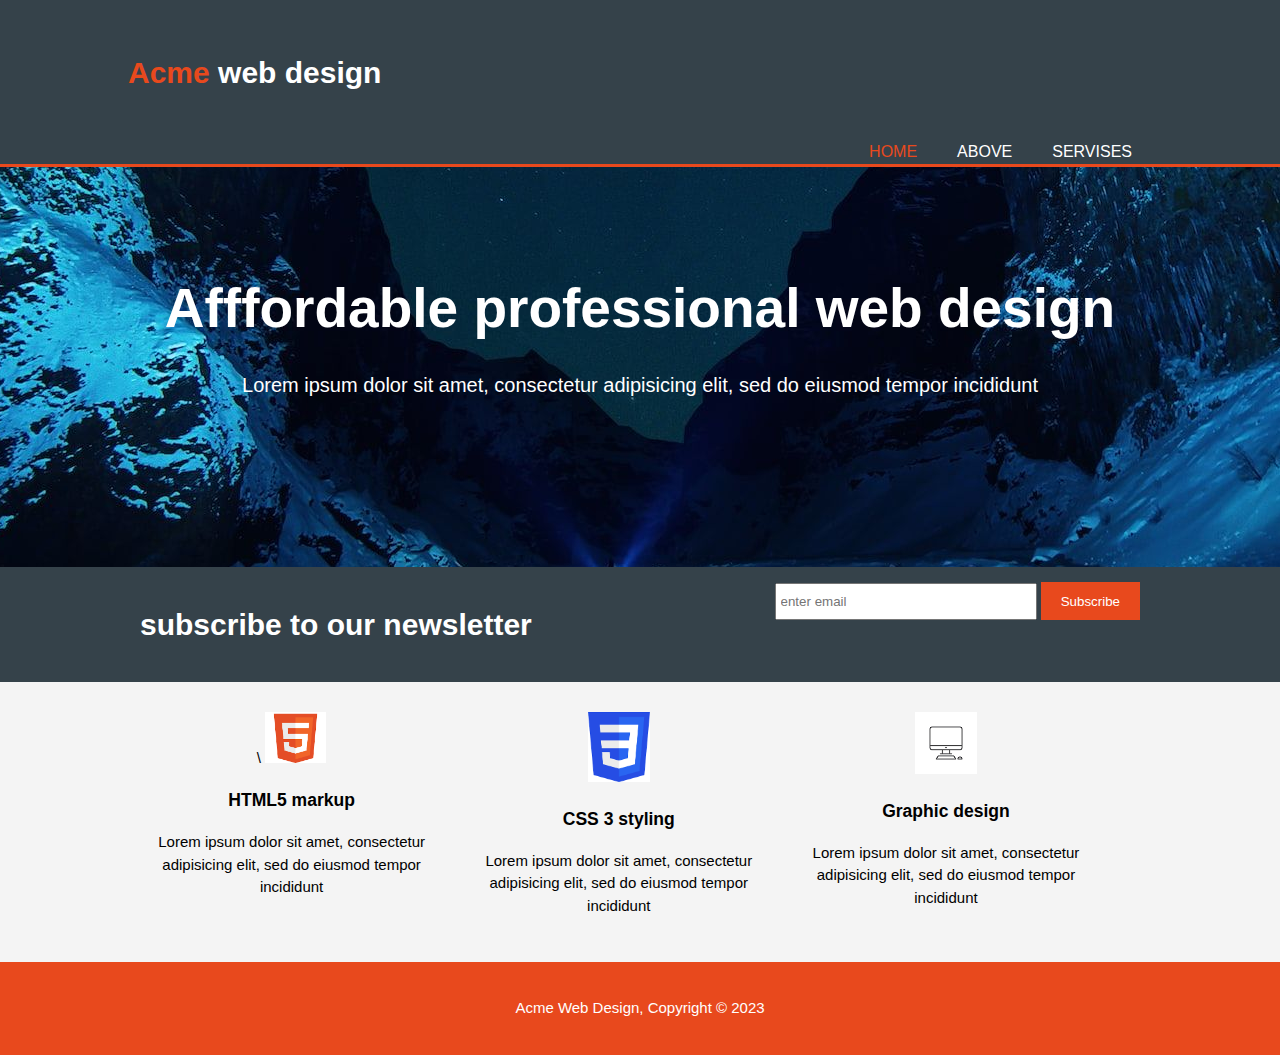
<file: index.html>
<!DOCTYPE html>
<html lang="en" dir="ltr">
  <head>
    <meta charset="utf-8">
    <meta name="viewport" content="width=device width">
    <meta name="description" content="Affordable professional web deisgn">
    <meta name="keywords" content=" web design affordable web design,professional web deisgn">
    <meta name="author" content=" prakash">
    <title>Acme web deisgn | welcome</title>
    <link rel="stylesheet" href="./css/style.css">
  </head>
  <body>
    <header id="branding">
      <div class="container">
        <div class="branding">
          <h1> <span class="highlight">Acme </span> web design</h1>
        </div>
        <nav>
          <ul>
            <li class="current"><a href="index.html">home</a></li>
            <li><a href="about.html">above</a></li>
            <li><a href="servises.html">servises</a></li>
          </ul>
        </nav>
      </div>
    </header>
    <section id="showcase">
      <div class="container">
        <h1>Afffordable professional web design</h1>
        <p>
          Lorem ipsum dolor sit amet, consectetur adipisicing elit, sed do eiusmod tempor incididunt
        </p>
      </div>
    </section>
    <section id="newsletter">
      <div class="container">
        <h1>subscribe to our newsletter</h1>
        <form >
          <input type="email" placeholder="enter email">
          <button type="submit" class="button_1">Subscribe</button>
        </form>
      </div>
    </section>
    <section id="boxes">
      <div class="container">
        <div class="box">\
          <img src="./images/HTML.png" alt="">
          <h3>HTML5 markup</h3>

          <p>
            Lorem ipsum dolor sit amet, consectetur adipisicing elit, sed do eiusmod tempor incididunt
          </p>
        </div>
        <div class="box">
          <img src="./images/CSS.png" alt="">
          <h3>CSS 3 styling</h3>
          <p>
            Lorem ipsum dolor sit amet, consectetur adipisicing elit, sed do eiusmod tempor incididunt
          </p>
        </div>
        <div class="box">
          <img src="./images/graphic1.png" alt="">
          <h3>Graphic design</h3>
          <p>
            Lorem ipsum dolor sit amet, consectetur adipisicing elit, sed do eiusmod tempor incididunt
          </p>
        </div>
      </div>
    </section>
    <footer>
      <p>Acme Web Design, Copyright &copy; 2023 </p>
    </footer>
  </body>
</html>
</file>
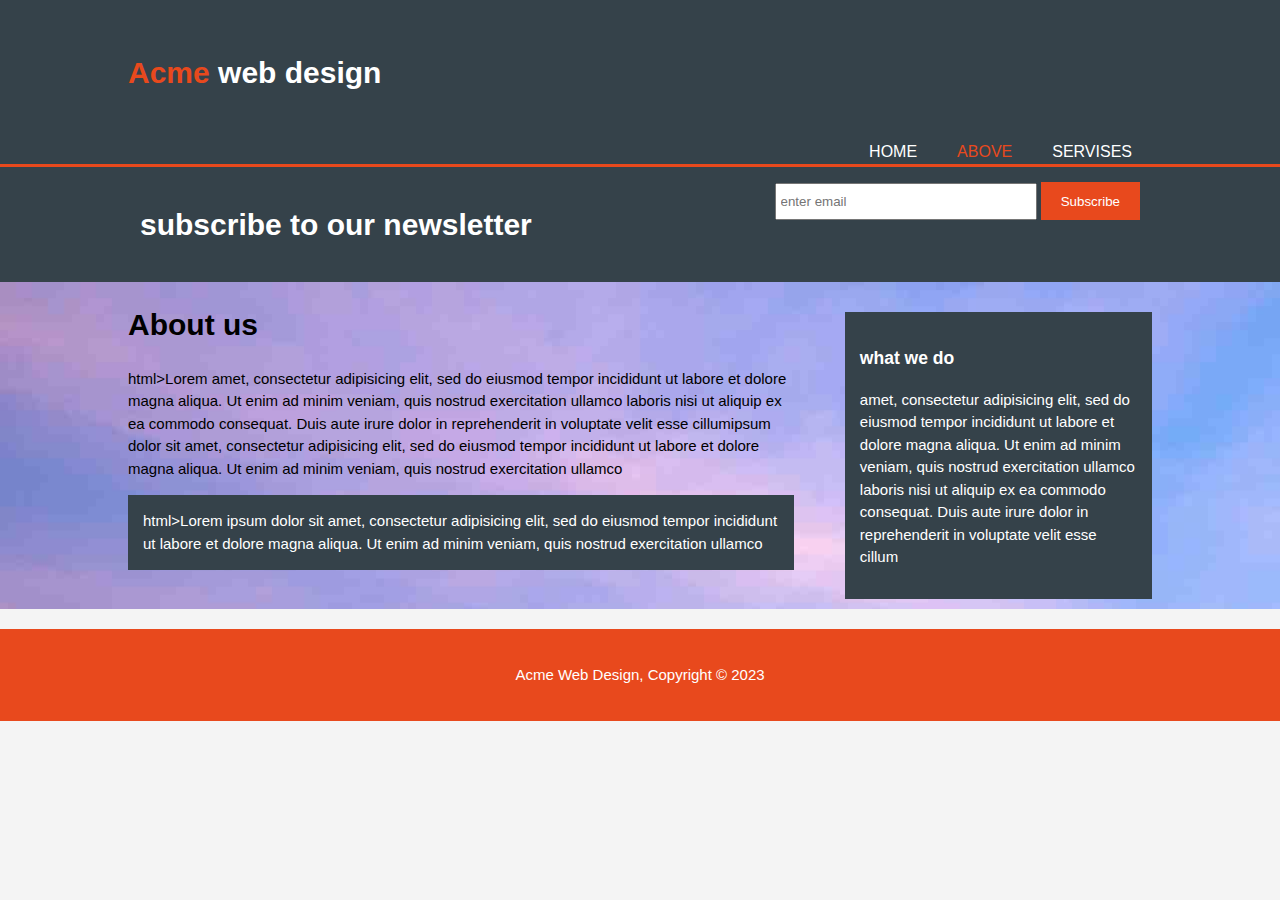
<file: about.html>
<!DOCTYPE html>
<html lang="en" dir="ltr">
  <head>
    <meta charset="utf-8">
    <meta name="viewport" content="width=device width">
    <meta name="description" content="Affordable professional web deisgn">
    <meta name="keywords" content=" web design affordable web design,professional web deisgn">
    <meta name="author" content=" prakash">
    <title>Acme web deisgn | About</title>
    <link rel="stylesheet" href="./css/style.css">
  </head>
  <body>
    <header id="branding" >
      <div class="container">
        <div class="branding">
          <h1> <span class="highlight">Acme </span> web design</h1>
        </div>
        <nav>
          <ul>
            <li><a href="index.html">home</a></li>
            <li class="current"><a href="about.html">above</a></li>
            <li><a href="servises.html">servises</a></li>
          </ul>
        </nav>
      </div>
    </header>

    <section id="newsletter">
      <div class="container">
        <h1>subscribe to our newsletter</h1>
        <form >
          <input type="email" placeholder="enter email">
          <button type="submit" class="button_1">Subscribe</button>
        </form>
      </div>
    </section>
    <section id="main">
      <div class="container">
        <article id="main-col">
          <h1 class="page-title">About us</h1>
          <p>html>Lorem amet, consectetur adipisicing elit, sed do eiusmod tempor incididunt ut labore et dolore magna aliqua. Ut enim ad minim veniam, quis nostrud exercitation ullamco laboris nisi ut aliquip ex ea commodo consequat. Duis aute irure dolor in reprehenderit in voluptate velit esse cillumipsum dolor sit amet, consectetur adipisicing elit, sed do eiusmod tempor incididunt ut labore et dolore magna aliqua. Ut enim ad minim veniam, quis nostrud exercitation ullamco
          </p >
          <p class="dark">html>Lorem ipsum dolor sit amet, consectetur adipisicing elit, sed do eiusmod tempor incididunt ut labore et dolore magna aliqua. Ut enim ad minim veniam, quis nostrud exercitation ullamco
          </p>
        </article>
        <aside id="sidebar">
          <div class="dark">
            <h3>what we do</h3>
            <p>amet, consectetur adipisicing elit, sed do eiusmod tempor incididunt ut labore et dolore magna aliqua. Ut enim ad minim veniam, quis nostrud exercitation ullamco laboris nisi ut aliquip ex ea commodo consequat. Duis aute irure dolor in reprehenderit in voluptate velit esse cillum
            </p>
         </div>
        </aside>
      </div>
    </section>
    <footer>
      <p>Acme Web Design, Copyright &copy; 2023 </p>
    </footer>
  </body>
</html>
</file>
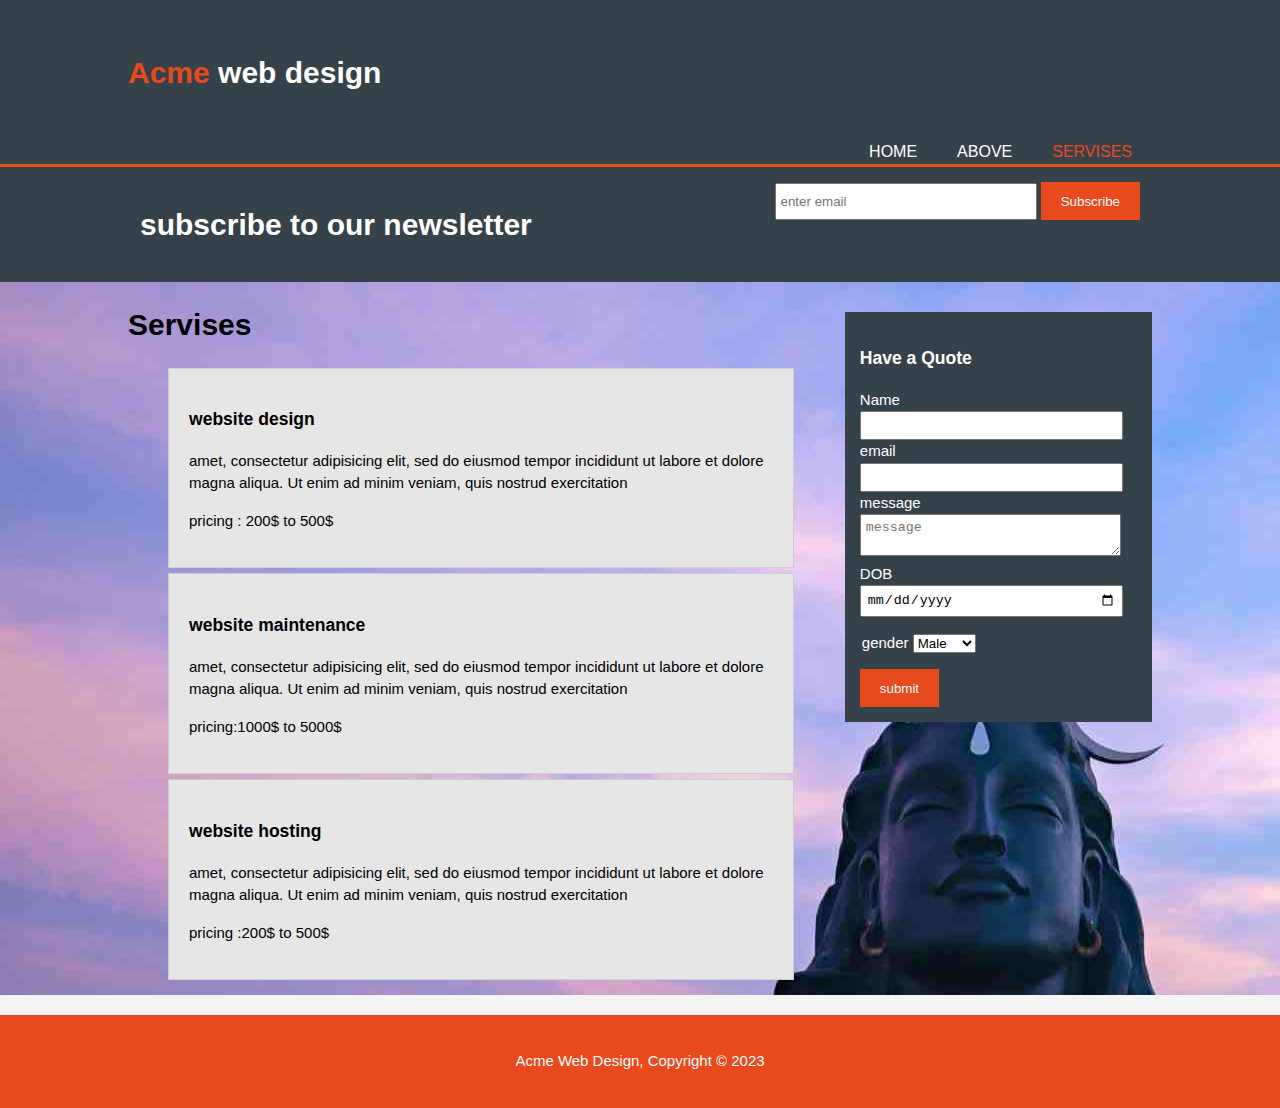
<file: servises.html>
<!DOCTYPE html>
<html lang="en" dir="ltr">
  <head>
    <meta charset="utf-8">
    <meta name="viewport" content="width=device width">
    <meta name="description" content="Affordable professional web deisgn">
    <meta name="keywords" content=" web design affordable web design,professional web deisgn">
    <meta name="author" content=" prakash">
    <title>Acme web deisgn | Servises</title>
    <link rel="stylesheet" href="./css/style.css">
  </head>
  <body>
    <header id="branding">
      <div class="container">
        <div class="branding">
          <h1> <span class="highlight">Acme </span> web design</h1>
        </div>
        <nav>
          <ul>
            <li><a href="index.html">home</a></li>
            <li><a href="about.html">above</a></li>
            <li class="current"><a href="servises.html">servises</a></li>
          </ul>
        </nav>
      </div>
    </header>

    <section id="newsletter">
      <div class="container">
        <h1>subscribe to our newsletter</h1>
        <form >
          <input type="email" placeholder="enter email">
          <button type="submit" class="button_1">Subscribe</button>
        </form>
      </div>
    </section>
    <section id="main">
      <div class="container">
        <article id="main-col">
          <h1 class="page-title">Servises</h1>
           <ul id="servises">
             <li>
               <h3>website design</h3>
               <p>amet, consectetur adipisicing elit, sed do eiusmod tempor incididunt ut labore et dolore magna aliqua. Ut enim ad minim veniam, quis nostrud exercitation</p>
              <p> pricing : 200$ to 500$</p>
             </li>
             <li>
               <h3>website maintenance</h3>
               <p>amet, consectetur adipisicing elit, sed do eiusmod tempor incididunt ut labore et dolore magna aliqua. Ut enim ad minim veniam, quis nostrud exercitation</p>
              <p> pricing:1000$ to 5000$</p>
             </li>
             <li>
               <h3>website hosting</h3>
               <p>amet, consectetur adipisicing elit, sed do eiusmod tempor incididunt ut labore et dolore magna aliqua. Ut enim ad minim veniam, quis nostrud exercitation</p>
              <p> pricing :200$ to 500$</p>
             </li>
           </ul>
        </article>
        <aside id="sidebar">
          <div class="dark">
            <h3>Have a Quote</h3>
            <form class="quote" action="index.html" method="post">
              <div >
                <label> Name</label><br>
                <input type="text" name="Name" value="">
              </div>
              <div >
                <label> email</label><br>
                <input type="email" name="email" value="">
              </div>
              <div >
                <label> message</label><br>
                <textarea  placeholder="message"></textarea>
              </div>
              <div >
                <label >DOB</label>
                <input type="date" name="DOB" value="">

              </div>

            	 	<div class="gender">
            	 		<label> gender</label>
            	 		<select name="gender">
            	 			<option value="Male">Male</option>
            	 			<option value="female">female</option>
            	 			<option value="other">other</option>

            	 		</select>
	 	</div>
              <button class="button_1" type="button" name="button">submit</button>
            </form>

         </div>
        </aside>
      </div>
    </section>
    <footer>
      <p>Acme Web Design, Copyright &copy; 2023 </p>
    </footer>
  </body>
</html>
</file>
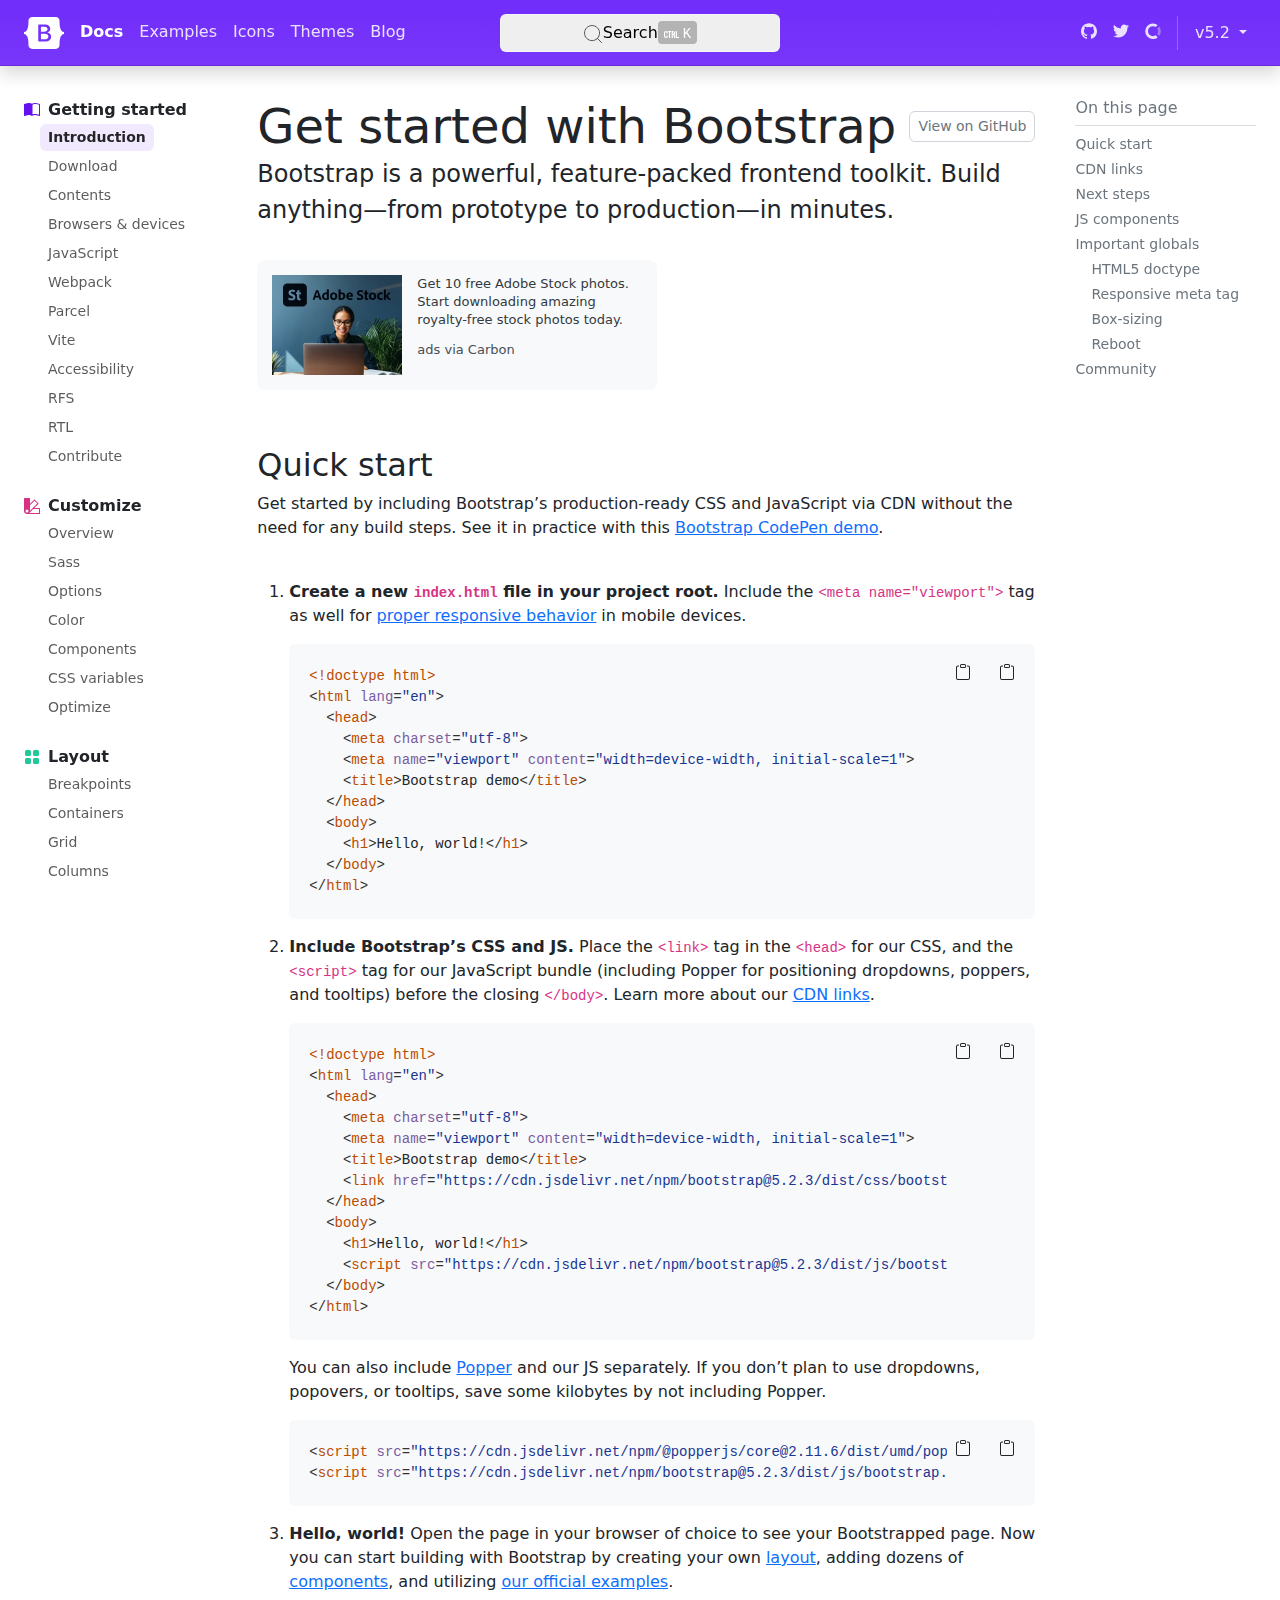
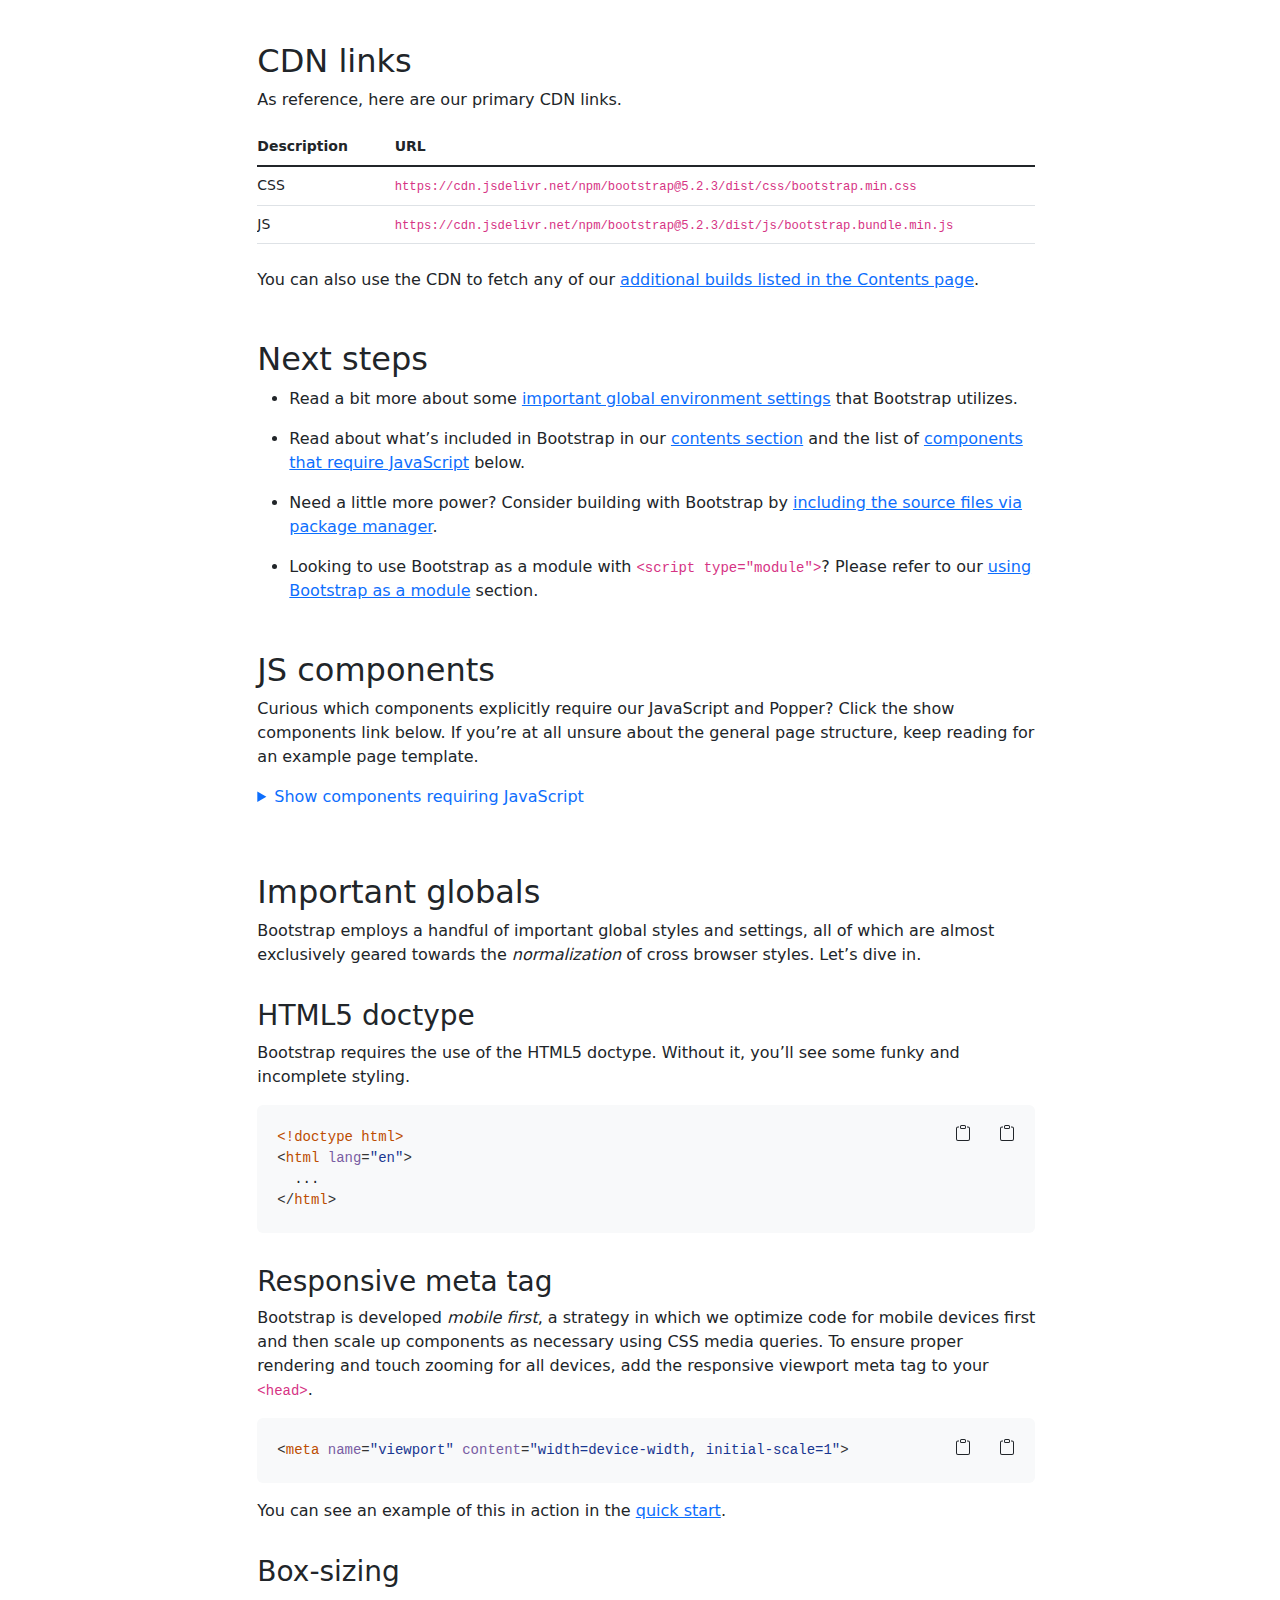
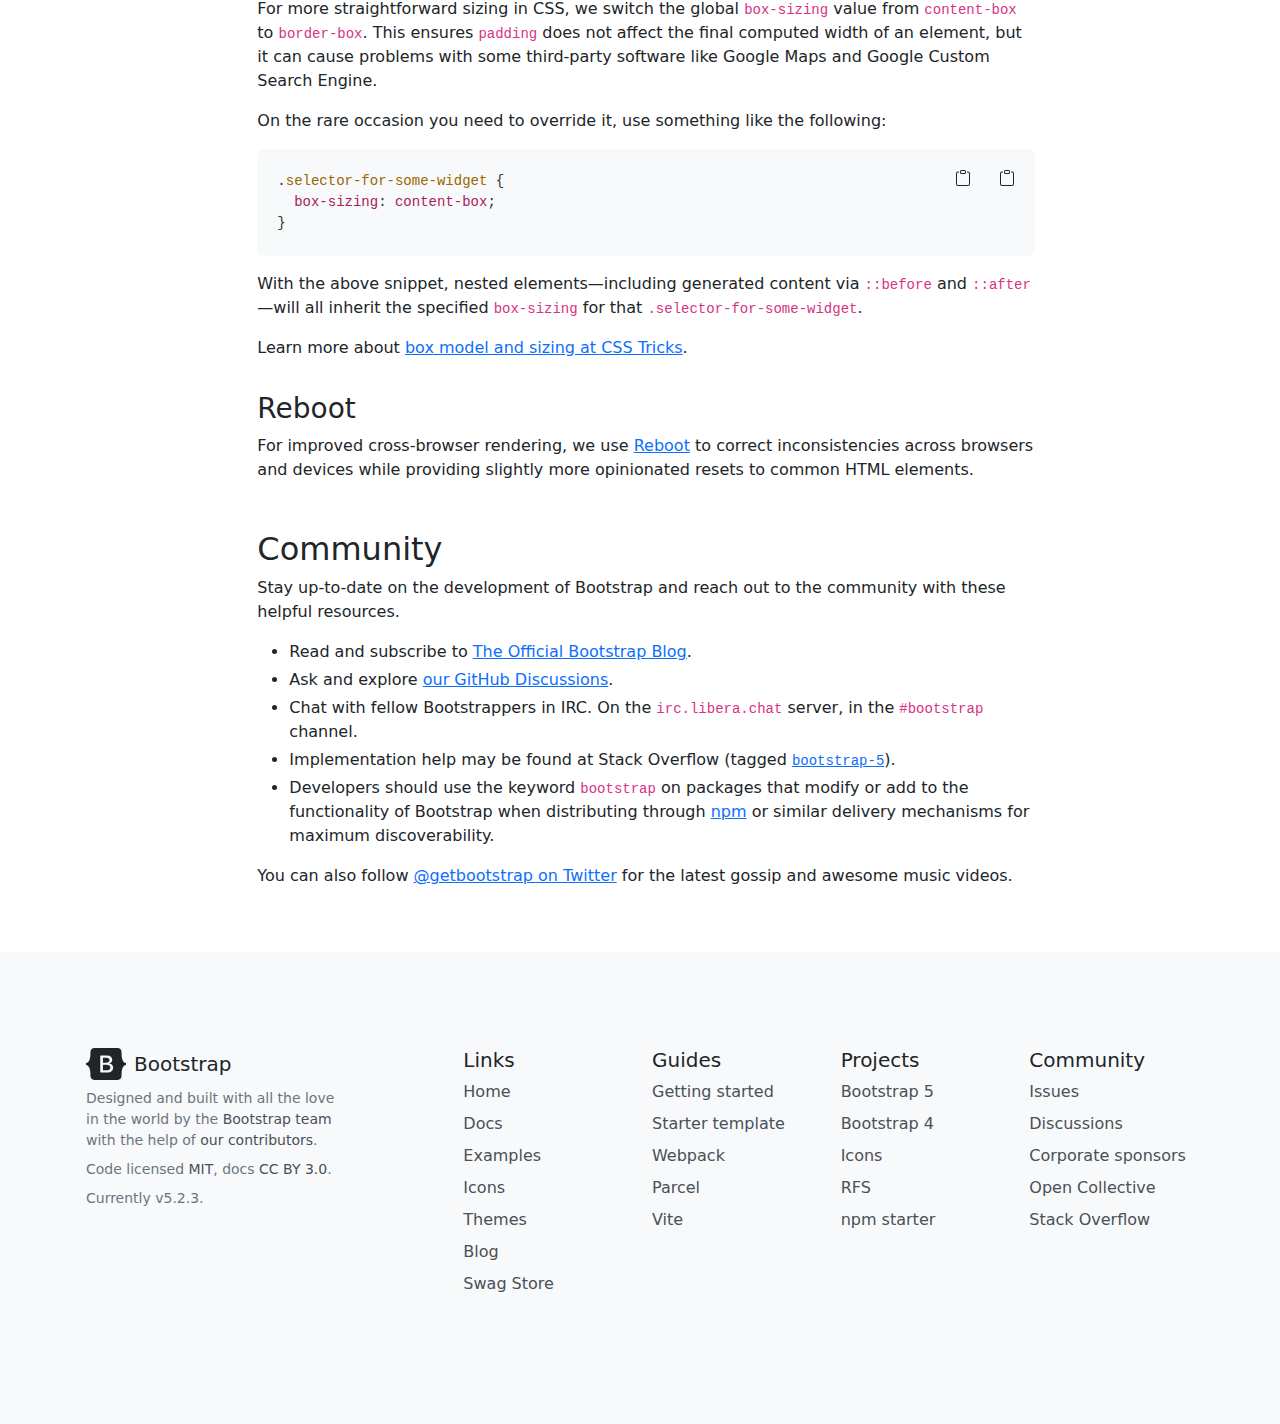
<file: images/Get started with Bootstrap · Bootstrap v5.2.html>
<!DOCTYPE html>
<!-- saved from url=(0075)https://getbootstrap.com/docs/5.2/getting-started/introduction/#quick-start -->
<html lang="en"><head><meta http-equiv="Content-Type" content="text/html; charset=UTF-8">
    
<meta name="viewport" content="width=device-width, initial-scale=1">
<meta name="description" content="Bootstrap is a powerful, feature-packed frontend toolkit. Build anything—from prototype to production—in minutes.">
<meta name="author" content="Mark Otto, Jacob Thornton, and Bootstrap contributors">
<meta name="generator" content="Hugo 0.104.2">

<meta name="docsearch:language" content="en">
<meta name="docsearch:version" content="5.2">

<title>Get started with Bootstrap · Bootstrap v5.2</title>

<link rel="canonical" href="https://getbootstrap.com/docs/5.2/getting-started/introduction/"><link rel="preconnect" href="https://ak7kmzkzhq-dsn.algolia.net/" crossorigin="">



<link rel="stylesheet" href="./Get started with Bootstrap · Bootstrap v5.2_files/css@3">

<link href="./Get started with Bootstrap · Bootstrap v5.2_files/bootstrap.min.css" rel="stylesheet" integrity="sha384-rbsA2VBKQhggwzxH7pPCaAqO46MgnOM80zW1RWuH61DGLwZJEdK2Kadq2F9CUG65" crossorigin="anonymous">

<link href="./Get started with Bootstrap · Bootstrap v5.2_files/docs.css" rel="stylesheet">

<!-- Favicons -->
<link rel="apple-touch-icon" href="https://getbootstrap.com/docs/5.2/assets/img/favicons/apple-touch-icon.png" sizes="180x180">
<link rel="icon" href="https://getbootstrap.com/docs/5.2/assets/img/favicons/favicon-32x32.png" sizes="32x32" type="image/png">
<link rel="icon" href="https://getbootstrap.com/docs/5.2/assets/img/favicons/favicon-16x16.png" sizes="16x16" type="image/png">
<link rel="manifest" href="https://getbootstrap.com/docs/5.2/assets/img/favicons/manifest.json">
<link rel="mask-icon" href="https://getbootstrap.com/docs/5.2/assets/img/favicons/safari-pinned-tab.svg" color="#712cf9">
<link rel="icon" href="https://getbootstrap.com/docs/5.2/assets/img/favicons/favicon.ico">
<meta name="theme-color" content="#712cf9">

<meta name="twitter:card" content="summary_large_image">
<meta name="twitter:site" content="@getbootstrap">
<meta name="twitter:creator" content="@getbootstrap">
<meta name="twitter:title" content="Get started with Bootstrap">
<meta name="twitter:description" content="Bootstrap is a powerful, feature-packed frontend toolkit. Build anything—from prototype to production—in minutes.">
<meta name="twitter:image" content="/docs/5.2/assets/brand/bootstrap-social.png">

<meta property="og:url" content="https://getbootstrap.com/docs/5.2/getting-started/introduction/">
<meta property="og:title" content="Get started with Bootstrap">
<meta property="og:description" content="Bootstrap is a powerful, feature-packed frontend toolkit. Build anything—from prototype to production—in minutes.">
<meta property="og:type" content="article">
<meta property="og:image:type" content="image/png">
<meta property="og:image:width" content="1000">
<meta property="og:image:height" content="500">
<meta property="og:image" content="/docs/5.2/assets/brand/bootstrap-social.png">

<script defer="" src="./Get started with Bootstrap · Bootstrap v5.2_files/script.js.download" data-site="ITUSEYJG"></script>

<script>
  window.ga=window.ga||function(){(ga.q=ga.q||[]).push(arguments)};ga.l=+new Date;
  ga('create', 'UA-146052-10', 'getbootstrap.com');
  ga('set', 'anonymizeIp', true);
  ga('send', 'pageview');
</script>
<script async="" src="./Get started with Bootstrap · Bootstrap v5.2_files/analytics.js.download"></script>


  <script id="_carbonads_projs" type="text/javascript" src="./Get started with Bootstrap · Bootstrap v5.2_files/CKYIKKJL.json"></script></head>
  <body>
    <div class="skippy visually-hidden-focusable overflow-hidden">
  <div class="container-xl">
    <a class="d-inline-flex p-2 m-1" href="https://getbootstrap.com/docs/5.2/getting-started/introduction/#content">Skip to main content</a>
    <a class="d-none d-md-inline-flex p-2 m-1" href="https://getbootstrap.com/docs/5.2/getting-started/introduction/#bd-docs-nav">Skip to docs navigation</a>
  </div>
</div>

    <svg xmlns="http://www.w3.org/2000/svg" style="display: none;">
  <symbol id="arrow-right-short" viewBox="0 0 16 16">
    <path fill-rule="evenodd" d="M4 8a.5.5 0 0 1 .5-.5h5.793L8.146 5.354a.5.5 0 1 1 .708-.708l3 3a.5.5 0 0 1 0 .708l-3 3a.5.5 0 0 1-.708-.708L10.293 8.5H4.5A.5.5 0 0 1 4 8z"></path>
  </symbol>
  <symbol id="book-half" viewBox="0 0 16 16">
    <path d="M8.5 2.687c.654-.689 1.782-.886 3.112-.752 1.234.124 2.503.523 3.388.893v9.923c-.918-.35-2.107-.692-3.287-.81-1.094-.111-2.278-.039-3.213.492V2.687zM8 1.783C7.015.936 5.587.81 4.287.94c-1.514.153-3.042.672-3.994 1.105A.5.5 0 0 0 0 2.5v11a.5.5 0 0 0 .707.455c.882-.4 2.303-.881 3.68-1.02 1.409-.142 2.59.087 3.223.877a.5.5 0 0 0 .78 0c.633-.79 1.814-1.019 3.222-.877 1.378.139 2.8.62 3.681 1.02A.5.5 0 0 0 16 13.5v-11a.5.5 0 0 0-.293-.455c-.952-.433-2.48-.952-3.994-1.105C10.413.809 8.985.936 8 1.783z"></path>
  </symbol>
  <symbol id="box-seam" viewBox="0 0 16 16">
    <path d="M8.186 1.113a.5.5 0 0 0-.372 0L1.846 3.5l2.404.961L10.404 2l-2.218-.887zm3.564 1.426L5.596 5 8 5.961 14.154 3.5l-2.404-.961zm3.25 1.7-6.5 2.6v7.922l6.5-2.6V4.24zM7.5 14.762V6.838L1 4.239v7.923l6.5 2.6zM7.443.184a1.5 1.5 0 0 1 1.114 0l7.129 2.852A.5.5 0 0 1 16 3.5v8.662a1 1 0 0 1-.629.928l-7.185 2.874a.5.5 0 0 1-.372 0L.63 13.09a1 1 0 0 1-.63-.928V3.5a.5.5 0 0 1 .314-.464L7.443.184z"></path>
  </symbol>
  <symbol id="braces" viewBox="0 0 16 16">
    <path d="M2.114 8.063V7.9c1.005-.102 1.497-.615 1.497-1.6V4.503c0-1.094.39-1.538 1.354-1.538h.273V2h-.376C3.25 2 2.49 2.759 2.49 4.352v1.524c0 1.094-.376 1.456-1.49 1.456v1.299c1.114 0 1.49.362 1.49 1.456v1.524c0 1.593.759 2.352 2.372 2.352h.376v-.964h-.273c-.964 0-1.354-.444-1.354-1.538V9.663c0-.984-.492-1.497-1.497-1.6zM13.886 7.9v.163c-1.005.103-1.497.616-1.497 1.6v1.798c0 1.094-.39 1.538-1.354 1.538h-.273v.964h.376c1.613 0 2.372-.759 2.372-2.352v-1.524c0-1.094.376-1.456 1.49-1.456V7.332c-1.114 0-1.49-.362-1.49-1.456V4.352C13.51 2.759 12.75 2 11.138 2h-.376v.964h.273c.964 0 1.354.444 1.354 1.538V6.3c0 .984.492 1.497 1.497 1.6z"></path>
  </symbol>
  <symbol id="braces-asterisk" viewBox="0 0 16 16">
    <path fill-rule="evenodd" d="M1.114 8.063V7.9c1.005-.102 1.497-.615 1.497-1.6V4.503c0-1.094.39-1.538 1.354-1.538h.273V2h-.376C2.25 2 1.49 2.759 1.49 4.352v1.524c0 1.094-.376 1.456-1.49 1.456v1.299c1.114 0 1.49.362 1.49 1.456v1.524c0 1.593.759 2.352 2.372 2.352h.376v-.964h-.273c-.964 0-1.354-.444-1.354-1.538V9.663c0-.984-.492-1.497-1.497-1.6ZM14.886 7.9v.164c-1.005.103-1.497.616-1.497 1.6v1.798c0 1.094-.39 1.538-1.354 1.538h-.273v.964h.376c1.613 0 2.372-.759 2.372-2.352v-1.524c0-1.094.376-1.456 1.49-1.456v-1.3c-1.114 0-1.49-.362-1.49-1.456V4.352C14.51 2.759 13.75 2 12.138 2h-.376v.964h.273c.964 0 1.354.444 1.354 1.538V6.3c0 .984.492 1.497 1.497 1.6ZM7.5 11.5V9.207l-1.621 1.621-.707-.707L6.792 8.5H4.5v-1h2.293L5.172 5.879l.707-.707L7.5 6.792V4.5h1v2.293l1.621-1.621.707.707L9.208 7.5H11.5v1H9.207l1.621 1.621-.707.707L8.5 9.208V11.5h-1Z"></path>
  </symbol>
  <symbol id="check2" viewBox="0 0 16 16">
    <title>Check</title>
    <path d="M13.854 3.646a.5.5 0 0 1 0 .708l-7 7a.5.5 0 0 1-.708 0l-3.5-3.5a.5.5 0 1 1 .708-.708L6.5 10.293l6.646-6.647a.5.5 0 0 1 .708 0z"></path>
  </symbol>
  <symbol id="chevron-expand" viewBox="0 0 16 16">
    <path fill-rule="evenodd" d="M3.646 9.146a.5.5 0 0 1 .708 0L8 12.793l3.646-3.647a.5.5 0 0 1 .708.708l-4 4a.5.5 0 0 1-.708 0l-4-4a.5.5 0 0 1 0-.708zm0-2.292a.5.5 0 0 0 .708 0L8 3.207l3.646 3.647a.5.5 0 0 0 .708-.708l-4-4a.5.5 0 0 0-.708 0l-4 4a.5.5 0 0 0 0 .708z"></path>
  </symbol>
  <symbol id="clipboard" viewBox="0 0 16 16">
    <path d="M4 1.5H3a2 2 0 0 0-2 2V14a2 2 0 0 0 2 2h10a2 2 0 0 0 2-2V3.5a2 2 0 0 0-2-2h-1v1h1a1 1 0 0 1 1 1V14a1 1 0 0 1-1 1H3a1 1 0 0 1-1-1V3.5a1 1 0 0 1 1-1h1v-1z"></path>
    <path d="M9.5 1a.5.5 0 0 1 .5.5v1a.5.5 0 0 1-.5.5h-3a.5.5 0 0 1-.5-.5v-1a.5.5 0 0 1 .5-.5h3zm-3-1A1.5 1.5 0 0 0 5 1.5v1A1.5 1.5 0 0 0 6.5 4h3A1.5 1.5 0 0 0 11 2.5v-1A1.5 1.5 0 0 0 9.5 0h-3z"></path>
  </symbol>
  <symbol id="code" viewBox="0 0 16 16">
    <path d="M5.854 4.854a.5.5 0 1 0-.708-.708l-3.5 3.5a.5.5 0 0 0 0 .708l3.5 3.5a.5.5 0 0 0 .708-.708L2.707 8l3.147-3.146zm4.292 0a.5.5 0 0 1 .708-.708l3.5 3.5a.5.5 0 0 1 0 .708l-3.5 3.5a.5.5 0 0 1-.708-.708L13.293 8l-3.147-3.146z"></path>
  </symbol>
  <symbol id="file-earmark-richtext" viewBox="0 0 16 16">
    <path d="M14 4.5V14a2 2 0 0 1-2 2H4a2 2 0 0 1-2-2V2a2 2 0 0 1 2-2h5.5L14 4.5zm-3 0A1.5 1.5 0 0 1 9.5 3V1H4a1 1 0 0 0-1 1v12a1 1 0 0 0 1 1h8a1 1 0 0 0 1-1V4.5h-2z"></path>
    <path d="M4.5 12.5A.5.5 0 0 1 5 12h3a.5.5 0 0 1 0 1H5a.5.5 0 0 1-.5-.5zm0-2A.5.5 0 0 1 5 10h6a.5.5 0 0 1 0 1H5a.5.5 0 0 1-.5-.5zm1.639-3.708 1.33.886 1.854-1.855a.25.25 0 0 1 .289-.047l1.888.974V8.5a.5.5 0 0 1-.5.5H5a.5.5 0 0 1-.5-.5V8s1.54-1.274 1.639-1.208zM6.25 6a.75.75 0 1 0 0-1.5.75.75 0 0 0 0 1.5z"></path>
  </symbol>
  <symbol id="globe2" viewBox="0 0 16 16">
    <path d="M0 8a8 8 0 1 1 16 0A8 8 0 0 1 0 8zm7.5-6.923c-.67.204-1.335.82-1.887 1.855-.143.268-.276.56-.395.872.705.157 1.472.257 2.282.287V1.077zM4.249 3.539c.142-.384.304-.744.481-1.078a6.7 6.7 0 0 1 .597-.933A7.01 7.01 0 0 0 3.051 3.05c.362.184.763.349 1.198.49zM3.509 7.5c.036-1.07.188-2.087.436-3.008a9.124 9.124 0 0 1-1.565-.667A6.964 6.964 0 0 0 1.018 7.5h2.49zm1.4-2.741a12.344 12.344 0 0 0-.4 2.741H7.5V5.091c-.91-.03-1.783-.145-2.591-.332zM8.5 5.09V7.5h2.99a12.342 12.342 0 0 0-.399-2.741c-.808.187-1.681.301-2.591.332zM4.51 8.5c.035.987.176 1.914.399 2.741A13.612 13.612 0 0 1 7.5 10.91V8.5H4.51zm3.99 0v2.409c.91.03 1.783.145 2.591.332.223-.827.364-1.754.4-2.741H8.5zm-3.282 3.696c.12.312.252.604.395.872.552 1.035 1.218 1.65 1.887 1.855V11.91c-.81.03-1.577.13-2.282.287zm.11 2.276a6.696 6.696 0 0 1-.598-.933 8.853 8.853 0 0 1-.481-1.079 8.38 8.38 0 0 0-1.198.49 7.01 7.01 0 0 0 2.276 1.522zm-1.383-2.964A13.36 13.36 0 0 1 3.508 8.5h-2.49a6.963 6.963 0 0 0 1.362 3.675c.47-.258.995-.482 1.565-.667zm6.728 2.964a7.009 7.009 0 0 0 2.275-1.521 8.376 8.376 0 0 0-1.197-.49 8.853 8.853 0 0 1-.481 1.078 6.688 6.688 0 0 1-.597.933zM8.5 11.909v3.014c.67-.204 1.335-.82 1.887-1.855.143-.268.276-.56.395-.872A12.63 12.63 0 0 0 8.5 11.91zm3.555-.401c.57.185 1.095.409 1.565.667A6.963 6.963 0 0 0 14.982 8.5h-2.49a13.36 13.36 0 0 1-.437 3.008zM14.982 7.5a6.963 6.963 0 0 0-1.362-3.675c-.47.258-.995.482-1.565.667.248.92.4 1.938.437 3.008h2.49zM11.27 2.461c.177.334.339.694.482 1.078a8.368 8.368 0 0 0 1.196-.49 7.01 7.01 0 0 0-2.275-1.52c.218.283.418.597.597.932zm-.488 1.343a7.765 7.765 0 0 0-.395-.872C9.835 1.897 9.17 1.282 8.5 1.077V4.09c.81-.03 1.577-.13 2.282-.287z"></path>
  </symbol>
  <symbol id="grid-fill" viewBox="0 0 16 16">
    <path d="M1 2.5A1.5 1.5 0 0 1 2.5 1h3A1.5 1.5 0 0 1 7 2.5v3A1.5 1.5 0 0 1 5.5 7h-3A1.5 1.5 0 0 1 1 5.5v-3zm8 0A1.5 1.5 0 0 1 10.5 1h3A1.5 1.5 0 0 1 15 2.5v3A1.5 1.5 0 0 1 13.5 7h-3A1.5 1.5 0 0 1 9 5.5v-3zm-8 8A1.5 1.5 0 0 1 2.5 9h3A1.5 1.5 0 0 1 7 10.5v3A1.5 1.5 0 0 1 5.5 15h-3A1.5 1.5 0 0 1 1 13.5v-3zm8 0A1.5 1.5 0 0 1 10.5 9h3a1.5 1.5 0 0 1 1.5 1.5v3a1.5 1.5 0 0 1-1.5 1.5h-3A1.5 1.5 0 0 1 9 13.5v-3z"></path>
  </symbol>
  <symbol id="lightning-charge-fill" viewBox="0 0 16 16">
    <path d="M11.251.068a.5.5 0 0 1 .227.58L9.677 6.5H13a.5.5 0 0 1 .364.843l-8 8.5a.5.5 0 0 1-.842-.49L6.323 9.5H3a.5.5 0 0 1-.364-.843l8-8.5a.5.5 0 0 1 .615-.09z"></path>
  </symbol>
  <symbol id="list" viewBox="0 0 16 16">
    <path fill-rule="evenodd" d="M2.5 12a.5.5 0 0 1 .5-.5h10a.5.5 0 0 1 0 1H3a.5.5 0 0 1-.5-.5zm0-4a.5.5 0 0 1 .5-.5h10a.5.5 0 0 1 0 1H3a.5.5 0 0 1-.5-.5zm0-4a.5.5 0 0 1 .5-.5h10a.5.5 0 0 1 0 1H3a.5.5 0 0 1-.5-.5z"></path>
  </symbol>
  <symbol id="magic" viewBox="0 0 16 16">
    <path d="M9.5 2.672a.5.5 0 1 0 1 0V.843a.5.5 0 0 0-1 0v1.829Zm4.5.035A.5.5 0 0 0 13.293 2L12 3.293a.5.5 0 1 0 .707.707L14 2.707ZM7.293 4A.5.5 0 1 0 8 3.293L6.707 2A.5.5 0 0 0 6 2.707L7.293 4Zm-.621 2.5a.5.5 0 1 0 0-1H4.843a.5.5 0 1 0 0 1h1.829Zm8.485 0a.5.5 0 1 0 0-1h-1.829a.5.5 0 0 0 0 1h1.829ZM13.293 10A.5.5 0 1 0 14 9.293L12.707 8a.5.5 0 1 0-.707.707L13.293 10ZM9.5 11.157a.5.5 0 0 0 1 0V9.328a.5.5 0 0 0-1 0v1.829Zm1.854-5.097a.5.5 0 0 0 0-.706l-.708-.708a.5.5 0 0 0-.707 0L8.646 5.94a.5.5 0 0 0 0 .707l.708.708a.5.5 0 0 0 .707 0l1.293-1.293Zm-3 3a.5.5 0 0 0 0-.706l-.708-.708a.5.5 0 0 0-.707 0L.646 13.94a.5.5 0 0 0 0 .707l.708.708a.5.5 0 0 0 .707 0L8.354 9.06Z"></path>
  </symbol>
  <symbol id="menu-button-wide-fill" viewBox="0 0 16 16">
    <path d="M1.5 0A1.5 1.5 0 0 0 0 1.5v2A1.5 1.5 0 0 0 1.5 5h13A1.5 1.5 0 0 0 16 3.5v-2A1.5 1.5 0 0 0 14.5 0h-13zm1 2h3a.5.5 0 0 1 0 1h-3a.5.5 0 0 1 0-1zm9.927.427A.25.25 0 0 1 12.604 2h.792a.25.25 0 0 1 .177.427l-.396.396a.25.25 0 0 1-.354 0l-.396-.396zM0 8a2 2 0 0 1 2-2h12a2 2 0 0 1 2 2v5a2 2 0 0 1-2 2H2a2 2 0 0 1-2-2V8zm1 3v2a1 1 0 0 0 1 1h12a1 1 0 0 0 1-1v-2H1zm14-1V8a1 1 0 0 0-1-1H2a1 1 0 0 0-1 1v2h14zM2 8.5a.5.5 0 0 1 .5-.5h9a.5.5 0 0 1 0 1h-9a.5.5 0 0 1-.5-.5zm0 4a.5.5 0 0 1 .5-.5h6a.5.5 0 0 1 0 1h-6a.5.5 0 0 1-.5-.5z"></path>
  </symbol>
  <symbol id="palette2" viewBox="0 0 16 16">
    <path d="M0 .5A.5.5 0 0 1 .5 0h5a.5.5 0 0 1 .5.5v5.277l4.147-4.131a.5.5 0 0 1 .707 0l3.535 3.536a.5.5 0 0 1 0 .708L10.261 10H15.5a.5.5 0 0 1 .5.5v5a.5.5 0 0 1-.5.5H3a2.99 2.99 0 0 1-2.121-.879A2.99 2.99 0 0 1 0 13.044m6-.21 7.328-7.3-2.829-2.828L6 7.188v5.647zM4.5 13a1.5 1.5 0 1 0-3 0 1.5 1.5 0 0 0 3 0zM15 15v-4H9.258l-4.015 4H15zM0 .5v12.495V.5z"></path>
    <path d="M0 12.995V13a3.07 3.07 0 0 0 0-.005z"></path>
  </symbol>
  <symbol id="plugin" viewBox="0 0 16 16">
    <path fill-rule="evenodd" d="M1 8a7 7 0 1 1 2.898 5.673c-.167-.121-.216-.406-.002-.62l1.8-1.8a3.5 3.5 0 0 0 4.572-.328l1.414-1.415a.5.5 0 0 0 0-.707l-.707-.707 1.559-1.563a.5.5 0 1 0-.708-.706l-1.559 1.562-1.414-1.414 1.56-1.562a.5.5 0 1 0-.707-.706l-1.56 1.56-.707-.706a.5.5 0 0 0-.707 0L5.318 5.975a3.5 3.5 0 0 0-.328 4.571l-1.8 1.8c-.58.58-.62 1.6.121 2.137A8 8 0 1 0 0 8a.5.5 0 0 0 1 0Z"></path>
  </symbol>
  <symbol id="plus" viewBox="0 0 16 16">
    <path d="M8 4a.5.5 0 0 1 .5.5v3h3a.5.5 0 0 1 0 1h-3v3a.5.5 0 0 1-1 0v-3h-3a.5.5 0 0 1 0-1h3v-3A.5.5 0 0 1 8 4z"></path>
  </symbol>
  <symbol id="three-dots" viewBox="0 0 16 16">
    <path d="M3 9.5a1.5 1.5 0 1 1 0-3 1.5 1.5 0 0 1 0 3zm5 0a1.5 1.5 0 1 1 0-3 1.5 1.5 0 0 1 0 3zm5 0a1.5 1.5 0 1 1 0-3 1.5 1.5 0 0 1 0 3z"></path>
  </symbol>
  <symbol id="tools" viewBox="0 0 16 16">
    <path d="M1 0 0 1l2.2 3.081a1 1 0 0 0 .815.419h.07a1 1 0 0 1 .708.293l2.675 2.675-2.617 2.654A3.003 3.003 0 0 0 0 13a3 3 0 1 0 5.878-.851l2.654-2.617.968.968-.305.914a1 1 0 0 0 .242 1.023l3.356 3.356a1 1 0 0 0 1.414 0l1.586-1.586a1 1 0 0 0 0-1.414l-3.356-3.356a1 1 0 0 0-1.023-.242L10.5 9.5l-.96-.96 2.68-2.643A3.005 3.005 0 0 0 16 3c0-.269-.035-.53-.102-.777l-2.14 2.141L12 4l-.364-1.757L13.777.102a3 3 0 0 0-3.675 3.68L7.462 6.46 4.793 3.793a1 1 0 0 1-.293-.707v-.071a1 1 0 0 0-.419-.814L1 0zm9.646 10.646a.5.5 0 0 1 .708 0l3 3a.5.5 0 0 1-.708.708l-3-3a.5.5 0 0 1 0-.708zM3 11l.471.242.529.026.287.445.445.287.026.529L5 13l-.242.471-.026.529-.445.287-.287.445-.529.026L3 15l-.471-.242L2 14.732l-.287-.445L1.268 14l-.026-.529L1 13l.242-.471.026-.529.445-.287.287-.445.529-.026L3 11z"></path>
  </symbol>
  <symbol id="ui-radios" viewBox="0 0 16 16">
    <path d="M7 2.5a.5.5 0 0 1 .5-.5h7a.5.5 0 0 1 .5.5v1a.5.5 0 0 1-.5.5h-7a.5.5 0 0 1-.5-.5v-1zM0 12a3 3 0 1 1 6 0 3 3 0 0 1-6 0zm7-1.5a.5.5 0 0 1 .5-.5h7a.5.5 0 0 1 .5.5v1a.5.5 0 0 1-.5.5h-7a.5.5 0 0 1-.5-.5v-1zm0-5a.5.5 0 0 1 .5-.5h5a.5.5 0 0 1 0 1h-5a.5.5 0 0 1-.5-.5zm0 8a.5.5 0 0 1 .5-.5h5a.5.5 0 0 1 0 1h-5a.5.5 0 0 1-.5-.5zM3 1a3 3 0 1 0 0 6 3 3 0 0 0 0-6zm0 4.5a1.5 1.5 0 1 1 0-3 1.5 1.5 0 0 1 0 3z"></path>
  </symbol>
</svg>


    <header class="navbar navbar-expand-lg navbar-dark bd-navbar sticky-top">
  <nav class="container-xxl bd-gutter flex-wrap flex-lg-nowrap" aria-label="Main navigation">
    <div class="bd-navbar-toggle">
      <button class="navbar-toggler p-2" type="button" data-bs-toggle="offcanvas" data-bs-target="#bdSidebar" aria-controls="bdSidebar" aria-label="Toggle docs navigation">
        <svg xmlns="http://www.w3.org/2000/svg" width="24" height="24" class="bi" fill="currentColor" viewBox="0 0 16 16">
  <path fill-rule="evenodd" d="M2.5 11.5A.5.5 0 0 1 3 11h10a.5.5 0 0 1 0 1H3a.5.5 0 0 1-.5-.5zm0-4A.5.5 0 0 1 3 7h10a.5.5 0 0 1 0 1H3a.5.5 0 0 1-.5-.5zm0-4A.5.5 0 0 1 3 3h10a.5.5 0 0 1 0 1H3a.5.5 0 0 1-.5-.5z"></path>
</svg>

        <span class="d-none fs-6 pe-1">Browse</span>
      </button>
    </div>

    <a class="navbar-brand p-0 me-0 me-lg-2" href="https://getbootstrap.com/" aria-label="Bootstrap">
      <svg xmlns="http://www.w3.org/2000/svg" width="40" height="32" class="d-block my-1" viewBox="0 0 118 94" role="img"><title>Bootstrap</title><path fill-rule="evenodd" clip-rule="evenodd" d="M24.509 0c-6.733 0-11.715 5.893-11.492 12.284.214 6.14-.064 14.092-2.066 20.577C8.943 39.365 5.547 43.485 0 44.014v5.972c5.547.529 8.943 4.649 10.951 11.153 2.002 6.485 2.28 14.437 2.066 20.577C12.794 88.106 17.776 94 24.51 94H93.5c6.733 0 11.714-5.893 11.491-12.284-.214-6.14.064-14.092 2.066-20.577 2.009-6.504 5.396-10.624 10.943-11.153v-5.972c-5.547-.529-8.934-4.649-10.943-11.153-2.002-6.484-2.28-14.437-2.066-20.577C105.214 5.894 100.233 0 93.5 0H24.508zM80 57.863C80 66.663 73.436 72 62.543 72H44a2 2 0 01-2-2V24a2 2 0 012-2h18.437c9.083 0 15.044 4.92 15.044 12.474 0 5.302-4.01 10.049-9.119 10.88v.277C75.317 46.394 80 51.21 80 57.863zM60.521 28.34H49.948v14.934h8.905c6.884 0 10.68-2.772 10.68-7.727 0-4.643-3.264-7.207-9.012-7.207zM49.948 49.2v16.458H60.91c7.167 0 10.964-2.876 10.964-8.281 0-5.406-3.903-8.178-11.425-8.178H49.948z" fill="currentColor"></path></svg>
    </a>

    <div class="d-flex">
      
        <div class="bd-search" id="docsearch" data-bd-docs-version="5.2"><button type="button" class="DocSearch DocSearch-Button" aria-label="Search"><span class="DocSearch-Button-Container"><svg width="20" height="20" class="DocSearch-Search-Icon" viewBox="0 0 20 20"><path d="M14.386 14.386l4.0877 4.0877-4.0877-4.0877c-2.9418 2.9419-7.7115 2.9419-10.6533 0-2.9419-2.9418-2.9419-7.7115 0-10.6533 2.9418-2.9419 7.7115-2.9419 10.6533 0 2.9419 2.9418 2.9419 7.7115 0 10.6533z" stroke="currentColor" fill="none" fill-rule="evenodd" stroke-linecap="round" stroke-linejoin="round"></path></svg><span class="DocSearch-Button-Placeholder">Search</span></span><span class="DocSearch-Button-Keys"><kbd class="DocSearch-Button-Key"><svg width="15" height="15" class="DocSearch-Control-Key-Icon"><path d="M4.505 4.496h2M5.505 5.496v5M8.216 4.496l.055 5.993M10 7.5c.333.333.5.667.5 1v2M12.326 4.5v5.996M8.384 4.496c1.674 0 2.116 0 2.116 1.5s-.442 1.5-2.116 1.5M3.205 9.303c-.09.448-.277 1.21-1.241 1.203C1 10.5.5 9.513.5 8V7c0-1.57.5-2.5 1.464-2.494.964.006 1.134.598 1.24 1.342M12.553 10.5h1.953" stroke-width="1.2" stroke="currentColor" fill="none" stroke-linecap="square"></path></svg></kbd><kbd class="DocSearch-Button-Key">K</kbd></span></button></div>
      

      <button class="navbar-toggler d-flex d-lg-none order-3 p-2" type="button" data-bs-toggle="offcanvas" data-bs-target="#bdNavbar" aria-controls="bdNavbar" aria-label="Toggle navigation">
        <svg class="bi" aria-hidden="true"><use xlink:href="#three-dots"></use></svg>
      </button>
    </div>

    <div class="offcanvas-lg offcanvas-end flex-grow-1" tabindex="-1" id="bdNavbar" aria-labelledby="bdNavbarOffcanvasLabel" data-bs-scroll="true">
      <div class="offcanvas-header px-4 pb-0">
        <h5 class="offcanvas-title text-white" id="bdNavbarOffcanvasLabel">Bootstrap</h5>
        <button type="button" class="btn-close btn-close-white" data-bs-dismiss="offcanvas" aria-label="Close" data-bs-target="#bdNavbar"></button>
      </div>

      <div class="offcanvas-body p-4 pt-0 p-lg-0">
        <hr class="d-lg-none text-white-50">
        <ul class="navbar-nav flex-row flex-wrap bd-navbar-nav">
          <li class="nav-item col-6 col-lg-auto">
            <a class="nav-link py-2 px-0 px-lg-2 active" aria-current="true" href="https://getbootstrap.com/docs/5.2/getting-started/introduction/" onclick="ga(&#39;send&#39;, &#39;event&#39;, &#39;Navbar&#39;, &#39;Community links&#39;, &#39;Docs&#39;);">Docs</a>
          </li>
          <li class="nav-item col-6 col-lg-auto">
            <a class="nav-link py-2 px-0 px-lg-2" href="https://getbootstrap.com/docs/5.2/examples/" onclick="ga(&#39;send&#39;, &#39;event&#39;, &#39;Navbar&#39;, &#39;Community links&#39;, &#39;Examples&#39;);">Examples</a>
          </li>
          <li class="nav-item col-6 col-lg-auto">
            <a class="nav-link py-2 px-0 px-lg-2" href="https://icons.getbootstrap.com/" onclick="ga(&#39;send&#39;, &#39;event&#39;, &#39;Navbar&#39;, &#39;Community links&#39;, &#39;Icons&#39;);" target="_blank" rel="noopener">Icons</a>
          </li>
          <li class="nav-item col-6 col-lg-auto">
            <a class="nav-link py-2 px-0 px-lg-2" href="https://themes.getbootstrap.com/" onclick="ga(&#39;send&#39;, &#39;event&#39;, &#39;Navbar&#39;, &#39;Community links&#39;, &#39;Themes&#39;);" target="_blank" rel="noopener">Themes</a>
          </li>
          <li class="nav-item col-6 col-lg-auto">
            <a class="nav-link py-2 px-0 px-lg-2" href="https://blog.getbootstrap.com/" onclick="ga(&#39;send&#39;, &#39;event&#39;, &#39;Navbar&#39;, &#39;Community links&#39;, &#39;Blog&#39;);" target="_blank" rel="noopener">Blog</a>
          </li>
        </ul>

        <hr class="d-lg-none text-white-50">

        <ul class="navbar-nav flex-row flex-wrap ms-md-auto">
          <li class="nav-item col-6 col-lg-auto">
            <a class="nav-link py-2 px-0 px-lg-2" href="https://github.com/twbs" target="_blank" rel="noopener">
              <svg xmlns="http://www.w3.org/2000/svg" width="16" height="16" class="navbar-nav-svg" viewBox="0 0 512 499.36" role="img"><title>GitHub</title><path fill="currentColor" fill-rule="evenodd" d="M256 0C114.64 0 0 114.61 0 256c0 113.09 73.34 209 175.08 242.9 12.8 2.35 17.47-5.56 17.47-12.34 0-6.08-.22-22.18-.35-43.54-71.2 15.49-86.2-34.34-86.2-34.34-11.64-29.57-28.42-37.45-28.42-37.45-23.27-15.84 1.73-15.55 1.73-15.55 25.69 1.81 39.21 26.38 39.21 26.38 22.84 39.12 59.92 27.82 74.5 21.27 2.33-16.54 8.94-27.82 16.25-34.22-56.84-6.43-116.6-28.43-116.6-126.49 0-27.95 10-50.8 26.35-68.69-2.63-6.48-11.42-32.5 2.51-67.75 0 0 21.49-6.88 70.4 26.24a242.65 242.65 0 0 1 128.18 0c48.87-33.13 70.33-26.24 70.33-26.24 14 35.25 5.18 61.27 2.55 67.75 16.41 17.9 26.31 40.75 26.31 68.69 0 98.35-59.85 120-116.88 126.32 9.19 7.9 17.38 23.53 17.38 47.41 0 34.22-.31 61.83-.31 70.23 0 6.85 4.61 14.81 17.6 12.31C438.72 464.97 512 369.08 512 256.02 512 114.62 397.37 0 256 0z"></path></svg>
              <small class="d-lg-none ms-2">GitHub</small>
            </a>
          </li>
          <li class="nav-item col-6 col-lg-auto">
            <a class="nav-link py-2 px-0 px-lg-2" href="https://twitter.com/getbootstrap" target="_blank" rel="noopener">
              <svg xmlns="http://www.w3.org/2000/svg" width="16" height="16" class="navbar-nav-svg" viewBox="0 0 512 416.32" role="img"><title>Twitter</title><path fill="currentColor" d="M160.83 416.32c193.2 0 298.92-160.22 298.92-298.92 0-4.51 0-9-.2-13.52A214 214 0 0 0 512 49.38a212.93 212.93 0 0 1-60.44 16.6 105.7 105.7 0 0 0 46.3-58.19 209 209 0 0 1-66.79 25.37 105.09 105.09 0 0 0-181.73 71.91 116.12 116.12 0 0 0 2.66 24c-87.28-4.3-164.73-46.3-216.56-109.82A105.48 105.48 0 0 0 68 159.6a106.27 106.27 0 0 1-47.53-13.11v1.43a105.28 105.28 0 0 0 84.21 103.06 105.67 105.67 0 0 1-47.33 1.84 105.06 105.06 0 0 0 98.14 72.94A210.72 210.72 0 0 1 25 370.84a202.17 202.17 0 0 1-25-1.43 298.85 298.85 0 0 0 160.83 46.92"></path></svg>
              <small class="d-lg-none ms-2">Twitter</small>
            </a>
          </li>
          <li class="nav-item col-6 col-lg-auto">
            <a class="nav-link py-2 px-0 px-lg-2" href="https://opencollective.com/bootstrap" target="_blank" rel="noopener">
              <svg xmlns="http://www.w3.org/2000/svg" width="16" height="16" fill="currentColor" fill-rule="evenodd" class="navbar-nav-svg" viewBox="0 0 40 41" role="img"><title>Open Collective</title><path fill-opacity=".4" d="M32.8 21c0 2.4-.8 4.9-2 6.9l5.1 5.1c2.5-3.4 4.1-7.6 4.1-12 0-4.6-1.6-8.8-4-12.2L30.7 14c1.2 2 2 4.3 2 7z"></path><path d="M20 33.7a12.8 12.8 0 0 1 0-25.6c2.6 0 5 .7 7 2.1L32 5a20 20 0 1 0 .1 31.9l-5-5.2a13 13 0 0 1-7 2z"></path></svg>
              <small class="d-lg-none ms-2">Open Collective</small>
            </a>
          </li>
          <li class="nav-item py-1 col-12 col-lg-auto">
            <div class="vr d-none d-lg-flex h-100 mx-lg-2 text-white"></div>
            <hr class="d-lg-none text-white-50">
          </li>
          

<li class="nav-item dropdown">
  <button type="button" class="btn btn-link nav-link py-2 px-0 px-lg-2 dropdown-toggle" data-bs-toggle="dropdown" aria-expanded="false" data-bs-display="static">
    <span class="d-lg-none" aria-hidden="true">Bootstrap</span><span class="visually-hidden">Bootstrap&nbsp;</span> v5.2 <span class="visually-hidden">(switch to other versions)</span>
  </button>
  <ul class="dropdown-menu dropdown-menu-end">
    <li><h6 class="dropdown-header">v5 releases</h6></li>
    <li>
      <a class="dropdown-item current" aria-current="true" href="https://getbootstrap.com/docs/5.2/getting-started/introduction/">
        Latest (5.2.x)
      </a>
    </li>
    <li>
        <a class="dropdown-item" href="https://getbootstrap.com/docs/5.1/getting-started/introduction/">v5.1.3</a>
    </li>
    <li>
        <a class="dropdown-item" href="https://getbootstrap.com/docs/5.0/getting-started/introduction/">v5.0.2</a>
    </li>
    <li><hr class="dropdown-divider"></li>
    <li><h6 class="dropdown-header">Previous releases</h6></li>
    <li><a class="dropdown-item" href="https://getbootstrap.com/docs/4.6/">v4.6.x</a></li>
    <li><a class="dropdown-item" href="https://getbootstrap.com/docs/3.4/">v3.4.1</a></li>
    <li><a class="dropdown-item" href="https://getbootstrap.com/2.3.2/">v2.3.2</a></li>
    <li><hr class="dropdown-divider"></li>
    <li><a class="dropdown-item" href="https://getbootstrap.com/docs/versions/">All versions</a></li>
  </ul>
</li>

        </ul>
      </div>
    </div>
  </nav>
</header>


    
  <div class="container-xxl bd-gutter mt-3 my-md-4 bd-layout">
    <aside class="bd-sidebar">
      <div class="offcanvas-lg offcanvas-start" tabindex="-1" id="bdSidebar" aria-labelledby="bdSidebarOffcanvasLabel">
        <div class="offcanvas-header border-bottom">
          <h5 class="offcanvas-title" id="bdSidebarOffcanvasLabel">Browse docs</h5>
          <button type="button" class="btn-close" data-bs-dismiss="offcanvas" aria-label="Close" data-bs-target="#bdSidebar"></button>
        </div>

        <div class="offcanvas-body">
          <nav class="bd-links w-100" id="bd-docs-nav" aria-label="Docs navigation"><ul class="bd-links-nav list-unstyled mb-0 pb-3 pb-md-2 pe-lg-2">
      <li class="bd-links-group py-2">
        <strong class="bd-links-heading d-flex w-100 align-items-center fw-semibold">
            <svg class="bi me-2" style="color: var(--bs-indigo);" aria-hidden="true"><use xlink:href="#book-half"></use></svg>
          Getting started
        </strong>

        <ul class="list-unstyled fw-normal pb-2 small">
            <li><a href="https://getbootstrap.com/docs/5.2/getting-started/introduction/" class="bd-links-link d-inline-block rounded active" aria-current="page">Introduction</a></li>
            <li><a href="https://getbootstrap.com/docs/5.2/getting-started/download/" class="bd-links-link d-inline-block rounded">Download</a></li>
            <li><a href="https://getbootstrap.com/docs/5.2/getting-started/contents/" class="bd-links-link d-inline-block rounded">Contents</a></li>
            <li><a href="https://getbootstrap.com/docs/5.2/getting-started/browsers-devices/" class="bd-links-link d-inline-block rounded">Browsers &amp; devices</a></li>
            <li><a href="https://getbootstrap.com/docs/5.2/getting-started/javascript/" class="bd-links-link d-inline-block rounded">JavaScript</a></li>
            <li><a href="https://getbootstrap.com/docs/5.2/getting-started/webpack/" class="bd-links-link d-inline-block rounded">Webpack</a></li>
            <li><a href="https://getbootstrap.com/docs/5.2/getting-started/parcel/" class="bd-links-link d-inline-block rounded">Parcel</a></li>
            <li><a href="https://getbootstrap.com/docs/5.2/getting-started/vite/" class="bd-links-link d-inline-block rounded">Vite</a></li>
            <li><a href="https://getbootstrap.com/docs/5.2/getting-started/accessibility/" class="bd-links-link d-inline-block rounded">Accessibility</a></li>
            <li><a href="https://getbootstrap.com/docs/5.2/getting-started/rfs/" class="bd-links-link d-inline-block rounded">RFS</a></li>
            <li><a href="https://getbootstrap.com/docs/5.2/getting-started/rtl/" class="bd-links-link d-inline-block rounded">RTL</a></li>
            <li><a href="https://getbootstrap.com/docs/5.2/getting-started/contribute/" class="bd-links-link d-inline-block rounded">Contribute</a></li>
        </ul>
      </li>
      <li class="bd-links-group py-2">
        <strong class="bd-links-heading d-flex w-100 align-items-center fw-semibold">
            <svg class="bi me-2" style="color: var(--bs-pink);" aria-hidden="true"><use xlink:href="#palette2"></use></svg>
          Customize
        </strong>

        <ul class="list-unstyled fw-normal pb-2 small">
            <li><a href="https://getbootstrap.com/docs/5.2/customize/overview/" class="bd-links-link d-inline-block rounded">Overview</a></li>
            <li><a href="https://getbootstrap.com/docs/5.2/customize/sass/" class="bd-links-link d-inline-block rounded">Sass</a></li>
            <li><a href="https://getbootstrap.com/docs/5.2/customize/options/" class="bd-links-link d-inline-block rounded">Options</a></li>
            <li><a href="https://getbootstrap.com/docs/5.2/customize/color/" class="bd-links-link d-inline-block rounded">Color</a></li>
            <li><a href="https://getbootstrap.com/docs/5.2/customize/components/" class="bd-links-link d-inline-block rounded">Components</a></li>
            <li><a href="https://getbootstrap.com/docs/5.2/customize/css-variables/" class="bd-links-link d-inline-block rounded">CSS variables</a></li>
            <li><a href="https://getbootstrap.com/docs/5.2/customize/optimize/" class="bd-links-link d-inline-block rounded">Optimize</a></li>
        </ul>
      </li>
      <li class="bd-links-group py-2">
        <strong class="bd-links-heading d-flex w-100 align-items-center fw-semibold">
            <svg class="bi me-2" style="color: var(--bs-teal);" aria-hidden="true"><use xlink:href="#grid-fill"></use></svg>
          Layout
        </strong>

        <ul class="list-unstyled fw-normal pb-2 small">
            <li><a href="https://getbootstrap.com/docs/5.2/layout/breakpoints/" class="bd-links-link d-inline-block rounded">Breakpoints</a></li>
            <li><a href="https://getbootstrap.com/docs/5.2/layout/containers/" class="bd-links-link d-inline-block rounded">Containers</a></li>
            <li><a href="https://getbootstrap.com/docs/5.2/layout/grid/" class="bd-links-link d-inline-block rounded">Grid</a></li>
            <li><a href="https://getbootstrap.com/docs/5.2/layout/columns/" class="bd-links-link d-inline-block rounded">Columns</a></li>
            <li><a href="https://getbootstrap.com/docs/5.2/layout/gutters/" class="bd-links-link d-inline-block rounded">Gutters</a></li>
            <li><a href="https://getbootstrap.com/docs/5.2/layout/utilities/" class="bd-links-link d-inline-block rounded">Utilities</a></li>
            <li><a href="https://getbootstrap.com/docs/5.2/layout/z-index/" class="bd-links-link d-inline-block rounded">Z-index</a></li>
            <li><a href="https://getbootstrap.com/docs/5.2/layout/css-grid/" class="bd-links-link d-inline-block rounded">CSS Grid</a></li>
        </ul>
      </li>
      <li class="bd-links-group py-2">
        <strong class="bd-links-heading d-flex w-100 align-items-center fw-semibold">
            <svg class="bi me-2" style="color: var(--bs-gray);" aria-hidden="true"><use xlink:href="#file-earmark-richtext"></use></svg>
          Content
        </strong>

        <ul class="list-unstyled fw-normal pb-2 small">
            <li><a href="https://getbootstrap.com/docs/5.2/content/reboot/" class="bd-links-link d-inline-block rounded">Reboot</a></li>
            <li><a href="https://getbootstrap.com/docs/5.2/content/typography/" class="bd-links-link d-inline-block rounded">Typography</a></li>
            <li><a href="https://getbootstrap.com/docs/5.2/content/images/" class="bd-links-link d-inline-block rounded">Images</a></li>
            <li><a href="https://getbootstrap.com/docs/5.2/content/tables/" class="bd-links-link d-inline-block rounded">Tables</a></li>
            <li><a href="https://getbootstrap.com/docs/5.2/content/figures/" class="bd-links-link d-inline-block rounded">Figures</a></li>
        </ul>
      </li>
      <li class="bd-links-group py-2">
        <strong class="bd-links-heading d-flex w-100 align-items-center fw-semibold">
            <svg class="bi me-2" style="color: var(--bs-blue);" aria-hidden="true"><use xlink:href="#ui-radios"></use></svg>
          Forms
        </strong>

        <ul class="list-unstyled fw-normal pb-2 small">
            <li><a href="https://getbootstrap.com/docs/5.2/forms/overview/" class="bd-links-link d-inline-block rounded">Overview</a></li>
            <li><a href="https://getbootstrap.com/docs/5.2/forms/form-control/" class="bd-links-link d-inline-block rounded">Form control</a></li>
            <li><a href="https://getbootstrap.com/docs/5.2/forms/select/" class="bd-links-link d-inline-block rounded">Select</a></li>
            <li><a href="https://getbootstrap.com/docs/5.2/forms/checks-radios/" class="bd-links-link d-inline-block rounded">Checks &amp; radios</a></li>
            <li><a href="https://getbootstrap.com/docs/5.2/forms/range/" class="bd-links-link d-inline-block rounded">Range</a></li>
            <li><a href="https://getbootstrap.com/docs/5.2/forms/input-group/" class="bd-links-link d-inline-block rounded">Input group</a></li>
            <li><a href="https://getbootstrap.com/docs/5.2/forms/floating-labels/" class="bd-links-link d-inline-block rounded">Floating labels</a></li>
            <li><a href="https://getbootstrap.com/docs/5.2/forms/layout/" class="bd-links-link d-inline-block rounded">Layout</a></li>
            <li><a href="https://getbootstrap.com/docs/5.2/forms/validation/" class="bd-links-link d-inline-block rounded">Validation</a></li>
        </ul>
      </li>
      <li class="bd-links-group py-2">
        <strong class="bd-links-heading d-flex w-100 align-items-center fw-semibold">
            <svg class="bi me-2" style="color: var(--bs-cyan);" aria-hidden="true"><use xlink:href="#menu-button-wide-fill"></use></svg>
          Components
        </strong>

        <ul class="list-unstyled fw-normal pb-2 small">
            <li><a href="https://getbootstrap.com/docs/5.2/components/accordion/" class="bd-links-link d-inline-block rounded">Accordion</a></li>
            <li><a href="https://getbootstrap.com/docs/5.2/components/alerts/" class="bd-links-link d-inline-block rounded">Alerts</a></li>
            <li><a href="https://getbootstrap.com/docs/5.2/components/badge/" class="bd-links-link d-inline-block rounded">Badge</a></li>
            <li><a href="https://getbootstrap.com/docs/5.2/components/breadcrumb/" class="bd-links-link d-inline-block rounded">Breadcrumb</a></li>
            <li><a href="https://getbootstrap.com/docs/5.2/components/buttons/" class="bd-links-link d-inline-block rounded">Buttons</a></li>
            <li><a href="https://getbootstrap.com/docs/5.2/components/button-group/" class="bd-links-link d-inline-block rounded">Button group</a></li>
            <li><a href="https://getbootstrap.com/docs/5.2/components/card/" class="bd-links-link d-inline-block rounded">Card</a></li>
            <li><a href="https://getbootstrap.com/docs/5.2/components/carousel/" class="bd-links-link d-inline-block rounded">Carousel</a></li>
            <li><a href="https://getbootstrap.com/docs/5.2/components/close-button/" class="bd-links-link d-inline-block rounded">Close button</a></li>
            <li><a href="https://getbootstrap.com/docs/5.2/components/collapse/" class="bd-links-link d-inline-block rounded">Collapse</a></li>
            <li><a href="https://getbootstrap.com/docs/5.2/components/dropdowns/" class="bd-links-link d-inline-block rounded">Dropdowns</a></li>
            <li><a href="https://getbootstrap.com/docs/5.2/components/list-group/" class="bd-links-link d-inline-block rounded">List group</a></li>
            <li><a href="https://getbootstrap.com/docs/5.2/components/modal/" class="bd-links-link d-inline-block rounded">Modal</a></li>
            <li><a href="https://getbootstrap.com/docs/5.2/components/navbar/" class="bd-links-link d-inline-block rounded">Navbar</a></li>
            <li><a href="https://getbootstrap.com/docs/5.2/components/navs-tabs/" class="bd-links-link d-inline-block rounded">Navs &amp; tabs</a></li>
            <li><a href="https://getbootstrap.com/docs/5.2/components/offcanvas/" class="bd-links-link d-inline-block rounded">Offcanvas</a></li>
            <li><a href="https://getbootstrap.com/docs/5.2/components/pagination/" class="bd-links-link d-inline-block rounded">Pagination</a></li>
            <li><a href="https://getbootstrap.com/docs/5.2/components/placeholders/" class="bd-links-link d-inline-block rounded">Placeholders</a></li>
            <li><a href="https://getbootstrap.com/docs/5.2/components/popovers/" class="bd-links-link d-inline-block rounded">Popovers</a></li>
            <li><a href="https://getbootstrap.com/docs/5.2/components/progress/" class="bd-links-link d-inline-block rounded">Progress</a></li>
            <li><a href="https://getbootstrap.com/docs/5.2/components/scrollspy/" class="bd-links-link d-inline-block rounded">Scrollspy</a></li>
            <li><a href="https://getbootstrap.com/docs/5.2/components/spinners/" class="bd-links-link d-inline-block rounded">Spinners</a></li>
            <li><a href="https://getbootstrap.com/docs/5.2/components/toasts/" class="bd-links-link d-inline-block rounded">Toasts</a></li>
            <li><a href="https://getbootstrap.com/docs/5.2/components/tooltips/" class="bd-links-link d-inline-block rounded">Tooltips</a></li>
        </ul>
      </li>
      <li class="bd-links-group py-2">
        <strong class="bd-links-heading d-flex w-100 align-items-center fw-semibold">
            <svg class="bi me-2" style="color: var(--bs-orange);" aria-hidden="true"><use xlink:href="#magic"></use></svg>
          Helpers
        </strong>

        <ul class="list-unstyled fw-normal pb-2 small">
            <li><a href="https://getbootstrap.com/docs/5.2/helpers/clearfix/" class="bd-links-link d-inline-block rounded">Clearfix</a></li>
            <li><a href="https://getbootstrap.com/docs/5.2/helpers/color-background/" class="bd-links-link d-inline-block rounded">Color &amp; background</a></li>
            <li><a href="https://getbootstrap.com/docs/5.2/helpers/colored-links/" class="bd-links-link d-inline-block rounded">Colored links</a></li>
            <li><a href="https://getbootstrap.com/docs/5.2/helpers/position/" class="bd-links-link d-inline-block rounded">Position</a></li>
            <li><a href="https://getbootstrap.com/docs/5.2/helpers/ratio/" class="bd-links-link d-inline-block rounded">Ratio</a></li>
            <li><a href="https://getbootstrap.com/docs/5.2/helpers/stacks/" class="bd-links-link d-inline-block rounded">Stacks</a></li>
            <li><a href="https://getbootstrap.com/docs/5.2/helpers/stretched-link/" class="bd-links-link d-inline-block rounded">Stretched link</a></li>
            <li><a href="https://getbootstrap.com/docs/5.2/helpers/text-truncation/" class="bd-links-link d-inline-block rounded">Text truncation</a></li>
            <li><a href="https://getbootstrap.com/docs/5.2/helpers/vertical-rule/" class="bd-links-link d-inline-block rounded">Vertical rule</a></li>
            <li><a href="https://getbootstrap.com/docs/5.2/helpers/visually-hidden/" class="bd-links-link d-inline-block rounded">Visually hidden</a></li>
        </ul>
      </li>
      <li class="bd-links-group py-2">
        <strong class="bd-links-heading d-flex w-100 align-items-center fw-semibold">
            <svg class="bi me-2" style="color: var(--bs-red);" aria-hidden="true"><use xlink:href="#braces-asterisk"></use></svg>
          Utilities
        </strong>

        <ul class="list-unstyled fw-normal pb-2 small">
            <li><a href="https://getbootstrap.com/docs/5.2/utilities/api/" class="bd-links-link d-inline-block rounded">API</a></li>
            <li><a href="https://getbootstrap.com/docs/5.2/utilities/background/" class="bd-links-link d-inline-block rounded">Background</a></li>
            <li><a href="https://getbootstrap.com/docs/5.2/utilities/borders/" class="bd-links-link d-inline-block rounded">Borders</a></li>
            <li><a href="https://getbootstrap.com/docs/5.2/utilities/colors/" class="bd-links-link d-inline-block rounded">Colors</a></li>
            <li><a href="https://getbootstrap.com/docs/5.2/utilities/display/" class="bd-links-link d-inline-block rounded">Display</a></li>
            <li><a href="https://getbootstrap.com/docs/5.2/utilities/flex/" class="bd-links-link d-inline-block rounded">Flex</a></li>
            <li><a href="https://getbootstrap.com/docs/5.2/utilities/float/" class="bd-links-link d-inline-block rounded">Float</a></li>
            <li><a href="https://getbootstrap.com/docs/5.2/utilities/interactions/" class="bd-links-link d-inline-block rounded">Interactions</a></li>
            <li><a href="https://getbootstrap.com/docs/5.2/utilities/opacity/" class="bd-links-link d-inline-block rounded">Opacity</a></li>
            <li><a href="https://getbootstrap.com/docs/5.2/utilities/overflow/" class="bd-links-link d-inline-block rounded">Overflow</a></li>
            <li><a href="https://getbootstrap.com/docs/5.2/utilities/position/" class="bd-links-link d-inline-block rounded">Position</a></li>
            <li><a href="https://getbootstrap.com/docs/5.2/utilities/shadows/" class="bd-links-link d-inline-block rounded">Shadows</a></li>
            <li><a href="https://getbootstrap.com/docs/5.2/utilities/sizing/" class="bd-links-link d-inline-block rounded">Sizing</a></li>
            <li><a href="https://getbootstrap.com/docs/5.2/utilities/spacing/" class="bd-links-link d-inline-block rounded">Spacing</a></li>
            <li><a href="https://getbootstrap.com/docs/5.2/utilities/text/" class="bd-links-link d-inline-block rounded">Text</a></li>
            <li><a href="https://getbootstrap.com/docs/5.2/utilities/vertical-align/" class="bd-links-link d-inline-block rounded">Vertical align</a></li>
            <li><a href="https://getbootstrap.com/docs/5.2/utilities/visibility/" class="bd-links-link d-inline-block rounded">Visibility</a></li>
        </ul>
      </li>
      <li class="bd-links-group py-2">
        <strong class="bd-links-heading d-flex w-100 align-items-center fw-semibold">
            <svg class="bi me-2" style="color: var(--bs-blue);" aria-hidden="true"><use xlink:href="#tools"></use></svg>
          Extend
        </strong>

        <ul class="list-unstyled fw-normal pb-2 small">
            <li><a href="https://getbootstrap.com/docs/5.2/extend/approach/" class="bd-links-link d-inline-block rounded">Approach</a></li>
            <li><a href="https://getbootstrap.com/docs/5.2/extend/icons/" class="bd-links-link d-inline-block rounded">Icons</a></li>
        </ul>
      </li>
      <li class="bd-links-group py-2">
        <strong class="bd-links-heading d-flex w-100 align-items-center fw-semibold">
            <svg class="bi me-2" style="color: var(--bs-indigo);" aria-hidden="true"><use xlink:href="#globe2"></use></svg>
          About
        </strong>

        <ul class="list-unstyled fw-normal pb-2 small">
            <li><a href="https://getbootstrap.com/docs/5.2/about/overview/" class="bd-links-link d-inline-block rounded">Overview</a></li>
            <li><a href="https://getbootstrap.com/docs/5.2/about/team/" class="bd-links-link d-inline-block rounded">Team</a></li>
            <li><a href="https://getbootstrap.com/docs/5.2/about/brand/" class="bd-links-link d-inline-block rounded">Brand</a></li>
            <li><a href="https://getbootstrap.com/docs/5.2/about/license/" class="bd-links-link d-inline-block rounded">License</a></li>
            <li><a href="https://getbootstrap.com/docs/5.2/about/translations/" class="bd-links-link d-inline-block rounded">Translations</a></li>
        </ul>
      </li>
      <li class="bd-links-span-all mt-1 mb-3 mx-4 border-top"></li>
      <li class="bd-links-span-all">
        <a href="https://getbootstrap.com/docs/5.2/migration/" class="bd-links-link d-inline-block rounded small ">
          Migration
        </a>
      </li>
  </ul>
</nav>

        </div>
      </div>
    </aside>

    <main class="bd-main order-1">
      <div class="bd-intro pt-2 ps-lg-2">
        <div class="d-md-flex flex-md-row-reverse align-items-center justify-content-between">
          <a class="btn btn-sm btn-bd-light mb-3 mb-md-0 rounded-2" href="https://github.com/twbs/bootstrap/blob/v5.2.3/site/content/docs/5.2/getting-started/introduction.md" title="View and edit this file on GitHub" target="_blank" rel="noopener">
            View on GitHub
          </a>
          <h1 class="bd-title mb-0" id="content">Get started with Bootstrap</h1>
        </div>
        <p class="bd-lead">Bootstrap is a powerful, feature-packed frontend toolkit. Build anything—from prototype to production—in minutes.</p>
        <script async="" src="./Get started with Bootstrap · Bootstrap v5.2_files/carbon.js.download" id="_carbonads_js"></script><div id="carbonads"><span><span class="carbon-wrap"><a href="https://srv.carbonads.net/ads/click/x/GTND42JUCYSDKK7LCWYLYKQNCASD6K3ECV7I6Z3JCYSIKK37CVSI5KQKC6YICKJNCKBD45QUCKSIE23JCKSDE5Q7HEYIK27NCYBDL2JECTNCYBZ52K?segment=placement:getbootstrapcom;" class="carbon-img" target="_blank" rel="noopener sponsored"><img src="./Get started with Bootstrap · Bootstrap v5.2_files/1670532337-Stock2.jpg" alt="ads via Carbon" border="0" height="100" width="130" style="max-width: 130px;"></a><a href="https://srv.carbonads.net/ads/click/x/GTND42JUCYSDKK7LCWYLYKQNCASD6K3ECV7I6Z3JCYSIKK37CVSI5KQKC6YICKJNCKBD45QUCKSIE23JCKSDE5Q7HEYIK27NCYBDL2JECTNCYBZ52K?segment=placement:getbootstrapcom;" class="carbon-text" target="_blank" rel="noopener sponsored">Get 10 free Adobe Stock photos. Start downloading amazing royalty-free stock photos today.</a></span><a href="http://carbonads.net/?utm_source=getbootstrapcom&amp;utm_medium=ad_via_link&amp;utm_campaign=in_unit&amp;utm_term=carbon" class="carbon-poweredby" target="_blank" rel="noopener sponsored">ads via Carbon</a></span></div>

      </div>

      
        <div class="bd-toc mt-3 mb-5 my-lg-0 ps-xl-3 mb-lg-5 text-muted">
          <button class="btn btn-link link-dark p-md-0 mb-2 mb-md-0 text-decoration-none bd-toc-toggle d-md-none" type="button" data-bs-toggle="collapse" data-bs-target="#tocContents" aria-expanded="false" aria-controls="tocContents">
            On this page
            <svg class="bi d-md-none ms-2" aria-hidden="true"><use xlink:href="#chevron-expand"></use></svg>
          </button>
          <strong class="d-none d-md-block h6 my-2">On this page</strong>
          <hr class="d-none d-md-block my-2">
          <div class="collapse bd-toc-collapse" id="tocContents">
            <nav id="TableOfContents">
  <ul>
    <li><a href="https://getbootstrap.com/docs/5.2/getting-started/introduction/#quick-start">Quick start</a></li>
    <li><a href="https://getbootstrap.com/docs/5.2/getting-started/introduction/#cdn-links">CDN links</a></li>
    <li><a href="https://getbootstrap.com/docs/5.2/getting-started/introduction/#next-steps">Next steps</a></li>
    <li><a href="https://getbootstrap.com/docs/5.2/getting-started/introduction/#js-components">JS components</a></li>
    <li><a href="https://getbootstrap.com/docs/5.2/getting-started/introduction/#important-globals">Important globals</a>
      <ul>
        <li><a href="https://getbootstrap.com/docs/5.2/getting-started/introduction/#html5-doctype">HTML5 doctype</a></li>
        <li><a href="https://getbootstrap.com/docs/5.2/getting-started/introduction/#responsive-meta-tag">Responsive meta tag</a></li>
        <li><a href="https://getbootstrap.com/docs/5.2/getting-started/introduction/#box-sizing">Box-sizing</a></li>
        <li><a href="https://getbootstrap.com/docs/5.2/getting-started/introduction/#reboot">Reboot</a></li>
      </ul>
    </li>
    <li><a href="https://getbootstrap.com/docs/5.2/getting-started/introduction/#community">Community</a></li>
  </ul>
</nav>
          </div>
        </div>
      

      <div class="bd-content ps-lg-2">
        

        <h2 id="quick-start">Quick start <a class="anchor-link" href="https://getbootstrap.com/docs/5.2/getting-started/introduction/#quick-start" aria-label="Link to this section: Quick start"></a></h2>
<p>Get started by including Bootstrap’s production-ready CSS and JavaScript via CDN without the need for any build steps. See it in practice with this <a href="https://codepen.io/team/bootstrap/pen/qBamdLj">Bootstrap CodePen demo</a>.</p>
<br>
<ol>
<li>
<p><strong>Create a new <code>index.html</code> file in your project root.</strong> Include the <code>&lt;meta name="viewport"&gt;</code> tag as well for <a href="https://developer.mozilla.org/en-US/docs/Web/HTML/Viewport_meta_tag">proper responsive behavior</a> in mobile devices.</p>
<div class="bd-code-snippet">   <div class="bd-clipboard">      <button type="button" class="btn-clipboard">        <svg class="bi" role="img" aria-label="Copy"><use xlink:href="#clipboard"></use></svg>      </button>   </div><div class="highlight"><pre tabindex="0" class="chroma"><code class="language-html" data-lang="html"><span class="line"><span class="cl"><span class="cp">&lt;!doctype html&gt;</span>
</span></span><span class="line"><span class="cl"><span class="p">&lt;</span><span class="nt">html</span> <span class="na">lang</span><span class="o">=</span><span class="s">"en"</span><span class="p">&gt;</span>
</span></span><span class="line"><span class="cl">  <span class="p">&lt;</span><span class="nt">head</span><span class="p">&gt;</span>
</span></span><span class="line"><span class="cl">    <span class="p">&lt;</span><span class="nt">meta</span> <span class="na">charset</span><span class="o">=</span><span class="s">"utf-8"</span><span class="p">&gt;</span>
</span></span><span class="line"><span class="cl">    <span class="p">&lt;</span><span class="nt">meta</span> <span class="na">name</span><span class="o">=</span><span class="s">"viewport"</span> <span class="na">content</span><span class="o">=</span><span class="s">"width=device-width, initial-scale=1"</span><span class="p">&gt;</span>
</span></span><span class="line"><span class="cl">    <span class="p">&lt;</span><span class="nt">title</span><span class="p">&gt;</span>Bootstrap demo<span class="p">&lt;/</span><span class="nt">title</span><span class="p">&gt;</span>
</span></span><span class="line"><span class="cl">  <span class="p">&lt;/</span><span class="nt">head</span><span class="p">&gt;</span>
</span></span><span class="line"><span class="cl">  <span class="p">&lt;</span><span class="nt">body</span><span class="p">&gt;</span>
</span></span><span class="line"><span class="cl">    <span class="p">&lt;</span><span class="nt">h1</span><span class="p">&gt;</span>Hello, world!<span class="p">&lt;/</span><span class="nt">h1</span><span class="p">&gt;</span>
</span></span><span class="line"><span class="cl">  <span class="p">&lt;/</span><span class="nt">body</span><span class="p">&gt;</span>
</span></span><span class="line"><span class="cl"><span class="p">&lt;/</span><span class="nt">html</span><span class="p">&gt;</span>
</span></span></code></pre></div></div></li>
<li>
<p><strong>Include Bootstrap’s CSS and JS.</strong> Place the <code>&lt;link&gt;</code> tag in the <code>&lt;head&gt;</code> for our CSS, and the <code>&lt;script&gt;</code> tag for our JavaScript bundle (including Popper for positioning dropdowns, poppers, and tooltips) before the closing <code>&lt;/body&gt;</code>. Learn more about our <a href="https://getbootstrap.com/docs/5.2/getting-started/introduction/#cdn-links">CDN links</a>.</p>
<div class="bd-code-snippet">   <div class="bd-clipboard">      <button type="button" class="btn-clipboard">        <svg class="bi" role="img" aria-label="Copy"><use xlink:href="#clipboard"></use></svg>      </button>   </div><div class="highlight"><pre tabindex="0" class="chroma"><code class="language-html" data-lang="html"><span class="line"><span class="cl"><span class="cp">&lt;!doctype html&gt;</span>
</span></span><span class="line"><span class="cl"><span class="p">&lt;</span><span class="nt">html</span> <span class="na">lang</span><span class="o">=</span><span class="s">"en"</span><span class="p">&gt;</span>
</span></span><span class="line"><span class="cl">  <span class="p">&lt;</span><span class="nt">head</span><span class="p">&gt;</span>
</span></span><span class="line"><span class="cl">    <span class="p">&lt;</span><span class="nt">meta</span> <span class="na">charset</span><span class="o">=</span><span class="s">"utf-8"</span><span class="p">&gt;</span>
</span></span><span class="line"><span class="cl">    <span class="p">&lt;</span><span class="nt">meta</span> <span class="na">name</span><span class="o">=</span><span class="s">"viewport"</span> <span class="na">content</span><span class="o">=</span><span class="s">"width=device-width, initial-scale=1"</span><span class="p">&gt;</span>
</span></span><span class="line"><span class="cl">    <span class="p">&lt;</span><span class="nt">title</span><span class="p">&gt;</span>Bootstrap demo<span class="p">&lt;/</span><span class="nt">title</span><span class="p">&gt;</span>
</span></span><span class="line"><span class="cl">    <span class="p">&lt;</span><span class="nt">link</span> <span class="na">href</span><span class="o">=</span><span class="s">"https://cdn.jsdelivr.net/npm/bootstrap@5.2.3/dist/css/bootstrap.min.css"</span> <span class="na">rel</span><span class="o">=</span><span class="s">"stylesheet"</span> <span class="na">integrity</span><span class="o">=</span><span class="s">"sha384-rbsA2VBKQhggwzxH7pPCaAqO46MgnOM80zW1RWuH61DGLwZJEdK2Kadq2F9CUG65"</span> <span class="na">crossorigin</span><span class="o">=</span><span class="s">"anonymous"</span><span class="p">&gt;</span>
</span></span><span class="line"><span class="cl">  <span class="p">&lt;/</span><span class="nt">head</span><span class="p">&gt;</span>
</span></span><span class="line"><span class="cl">  <span class="p">&lt;</span><span class="nt">body</span><span class="p">&gt;</span>
</span></span><span class="line"><span class="cl">    <span class="p">&lt;</span><span class="nt">h1</span><span class="p">&gt;</span>Hello, world!<span class="p">&lt;/</span><span class="nt">h1</span><span class="p">&gt;</span>
</span></span><span class="line"><span class="cl">    <span class="p">&lt;</span><span class="nt">script</span> <span class="na">src</span><span class="o">=</span><span class="s">"https://cdn.jsdelivr.net/npm/bootstrap@5.2.3/dist/js/bootstrap.bundle.min.js"</span> <span class="na">integrity</span><span class="o">=</span><span class="s">"sha384-kenU1KFdBIe4zVF0s0G1M5b4hcpxyD9F7jL+jjXkk+Q2h455rYXK/7HAuoJl+0I4"</span> <span class="na">crossorigin</span><span class="o">=</span><span class="s">"anonymous"</span><span class="p">&gt;&lt;/</span><span class="nt">script</span><span class="p">&gt;</span>
</span></span><span class="line"><span class="cl">  <span class="p">&lt;/</span><span class="nt">body</span><span class="p">&gt;</span>
</span></span><span class="line"><span class="cl"><span class="p">&lt;/</span><span class="nt">html</span><span class="p">&gt;</span>
</span></span></code></pre></div></div><p>You can also include <a href="https://popper.js.org/">Popper</a> and our JS separately. If you don’t plan to use dropdowns, popovers, or tooltips, save some kilobytes by not including Popper.</p>
<div class="bd-code-snippet">   <div class="bd-clipboard">      <button type="button" class="btn-clipboard">        <svg class="bi" role="img" aria-label="Copy"><use xlink:href="#clipboard"></use></svg>      </button>   </div><div class="highlight"><pre tabindex="0" class="chroma"><code class="language-html" data-lang="html"><span class="line"><span class="cl"><span class="p">&lt;</span><span class="nt">script</span> <span class="na">src</span><span class="o">=</span><span class="s">"https://cdn.jsdelivr.net/npm/@popperjs/core@2.11.6/dist/umd/popper.min.js"</span> <span class="na">integrity</span><span class="o">=</span><span class="s">"sha384-oBqDVmMz9ATKxIep9tiCxS/Z9fNfEXiDAYTujMAeBAsjFuCZSmKbSSUnQlmh/jp3"</span> <span class="na">crossorigin</span><span class="o">=</span><span class="s">"anonymous"</span><span class="p">&gt;&lt;/</span><span class="nt">script</span><span class="p">&gt;</span>
</span></span><span class="line"><span class="cl"><span class="p">&lt;</span><span class="nt">script</span> <span class="na">src</span><span class="o">=</span><span class="s">"https://cdn.jsdelivr.net/npm/bootstrap@5.2.3/dist/js/bootstrap.min.js"</span> <span class="na">integrity</span><span class="o">=</span><span class="s">"sha384-cuYeSxntonz0PPNlHhBs68uyIAVpIIOZZ5JqeqvYYIcEL727kskC66kF92t6Xl2V"</span> <span class="na">crossorigin</span><span class="o">=</span><span class="s">"anonymous"</span><span class="p">&gt;&lt;/</span><span class="nt">script</span><span class="p">&gt;</span>
</span></span></code></pre></div></div></li>
<li>
<p><strong>Hello, world!</strong> Open the page in your browser of choice to see your Bootstrapped page. Now you can start building with Bootstrap by creating your own <a href="https://getbootstrap.com/docs/5.2/layout/grid/">layout</a>, adding dozens of <a href="https://getbootstrap.com/docs/5.2/components/buttons/">components</a>, and utilizing <a href="https://getbootstrap.com/docs/5.2/examples/">our official examples</a>.</p>
</li>
</ol>
<h2 id="cdn-links">CDN links <a class="anchor-link" href="https://getbootstrap.com/docs/5.2/getting-started/introduction/#cdn-links" aria-label="Link to this section: CDN links"></a></h2>
<p>As reference, here are our primary CDN links.</p>
<div class="table-responsive"><table class="table">
<thead>
<tr>
<th>Description</th>
<th>URL</th>
</tr>
</thead>
<tbody>
<tr>
<td>CSS</td>
<td><code>https://cdn.jsdelivr.net/npm/bootstrap@5.2.3/dist/css/bootstrap.min.css</code></td>
</tr>
<tr>
<td>JS</td>
<td><code>https://cdn.jsdelivr.net/npm/bootstrap@5.2.3/dist/js/bootstrap.bundle.min.js</code></td>
</tr>
</tbody>
</table></div>

<p>You can also use the CDN to fetch any of our <a href="https://getbootstrap.com/docs/5.2/getting-started/contents/">additional builds listed in the Contents page</a>.</p>
<h2 id="next-steps">Next steps <a class="anchor-link" href="https://getbootstrap.com/docs/5.2/getting-started/introduction/#next-steps" aria-label="Link to this section: Next steps"></a></h2>
<ul>
<li>
<p>Read a bit more about some <a href="https://getbootstrap.com/docs/5.2/getting-started/introduction/#important-globals">important global environment settings</a> that Bootstrap utilizes.</p>
</li>
<li>
<p>Read about what’s included in Bootstrap in our <a href="https://getbootstrap.com/docs/5.2/getting-started/contents/">contents section</a> and the list of <a href="https://getbootstrap.com/docs/5.2/getting-started/introduction/#js-components">components that require JavaScript</a> below.</p>
</li>
<li>
<p>Need a little more power? Consider building with Bootstrap by <a href="https://getbootstrap.com/docs/5.2/getting-started/download/#package-managers">including the source files via package manager</a>.</p>
</li>
<li>
<p>Looking to use Bootstrap as a module with <code>&lt;script type="module"&gt;</code>? Please refer to our <a href="https://getbootstrap.com/docs/5.2/getting-started/javascript/#using-bootstrap-as-a-module">using Bootstrap as a module</a> section.</p>
</li>
</ul>
<h2 id="js-components">JS components <a class="anchor-link" href="https://getbootstrap.com/docs/5.2/getting-started/introduction/#js-components" aria-label="Link to this section: JS components"></a></h2>
<p>Curious which components explicitly require our JavaScript and Popper? Click the show components link below. If you’re at all unsure about the general page structure, keep reading for an example page template.</p>
<details>
<summary class="text-primary mb-3">Show components requiring JavaScript</summary>
<ul>
<li>Alerts for dismissing</li>
<li>Buttons for toggling states and checkbox/radio functionality</li>
<li>Carousel for all slide behaviors, controls, and indicators</li>
<li>Collapse for toggling visibility of content</li>
<li>Dropdowns for displaying and positioning (also requires <a href="https://popper.js.org/">Popper</a>)</li>
<li>Modals for displaying, positioning, and scroll behavior</li>
<li>Navbar for extending our Collapse and Offcanvas plugins to implement responsive behaviors</li>
<li>Navs with the Tab plugin for toggling content panes</li>
<li>Offcanvases for displaying, positioning, and scroll behavior</li>
<li>Scrollspy for scroll behavior and navigation updates</li>
<li>Toasts for displaying and dismissing</li>
<li>Tooltips and popovers for displaying and positioning (also requires <a href="https://popper.js.org/">Popper</a>)</li>
</ul>

</details>
<h2 id="important-globals">Important globals <a class="anchor-link" href="https://getbootstrap.com/docs/5.2/getting-started/introduction/#important-globals" aria-label="Link to this section: Important globals"></a></h2>
<p>Bootstrap employs a handful of important global styles and settings, all of which are almost exclusively geared towards the <em>normalization</em> of cross browser styles. Let’s dive in.</p>
<h3 id="html5-doctype">HTML5 doctype <a class="anchor-link" href="https://getbootstrap.com/docs/5.2/getting-started/introduction/#html5-doctype" aria-label="Link to this section: HTML5 doctype"></a></h3>
<p>Bootstrap requires the use of the HTML5 doctype. Without it, you’ll see some funky and incomplete styling.</p>
<div class="bd-code-snippet">   <div class="bd-clipboard">      <button type="button" class="btn-clipboard">        <svg class="bi" role="img" aria-label="Copy"><use xlink:href="#clipboard"></use></svg>      </button>   </div><div class="highlight"><pre tabindex="0" class="chroma"><code class="language-html" data-lang="html"><span class="line"><span class="cl"><span class="cp">&lt;!doctype html&gt;</span>
</span></span><span class="line"><span class="cl"><span class="p">&lt;</span><span class="nt">html</span> <span class="na">lang</span><span class="o">=</span><span class="s">"en"</span><span class="p">&gt;</span>
</span></span><span class="line"><span class="cl">  ...
</span></span><span class="line"><span class="cl"><span class="p">&lt;/</span><span class="nt">html</span><span class="p">&gt;</span>
</span></span></code></pre></div></div><h3 id="responsive-meta-tag">Responsive meta tag <a class="anchor-link" href="https://getbootstrap.com/docs/5.2/getting-started/introduction/#responsive-meta-tag" aria-label="Link to this section: Responsive meta tag"></a></h3>
<p>Bootstrap is developed <em>mobile first</em>, a strategy in which we optimize code for mobile devices first and then scale up components as necessary using CSS media queries. To ensure proper rendering and touch zooming for all devices, add the responsive viewport meta tag to your <code>&lt;head&gt;</code>.</p>
<div class="bd-code-snippet">   <div class="bd-clipboard">      <button type="button" class="btn-clipboard">        <svg class="bi" role="img" aria-label="Copy"><use xlink:href="#clipboard"></use></svg>      </button>   </div><div class="highlight"><pre tabindex="0" class="chroma"><code class="language-html" data-lang="html"><span class="line"><span class="cl"><span class="p">&lt;</span><span class="nt">meta</span> <span class="na">name</span><span class="o">=</span><span class="s">"viewport"</span> <span class="na">content</span><span class="o">=</span><span class="s">"width=device-width, initial-scale=1"</span><span class="p">&gt;</span>
</span></span></code></pre></div></div><p>You can see an example of this in action in the <a href="https://getbootstrap.com/docs/5.2/getting-started/introduction/#quick-start">quick start</a>.</p>
<h3 id="box-sizing">Box-sizing <a class="anchor-link" href="https://getbootstrap.com/docs/5.2/getting-started/introduction/#box-sizing" aria-label="Link to this section: Box-sizing"></a></h3>
<p>For more straightforward sizing in CSS, we switch the global <code>box-sizing</code> value from <code>content-box</code> to <code>border-box</code>. This ensures <code>padding</code> does not affect the final computed width of an element, but it can cause problems with some third-party software like Google Maps and Google Custom Search Engine.</p>
<p>On the rare occasion you need to override it, use something like the following:</p>
<div class="bd-code-snippet">   <div class="bd-clipboard">      <button type="button" class="btn-clipboard">        <svg class="bi" role="img" aria-label="Copy"><use xlink:href="#clipboard"></use></svg>      </button>   </div><div class="highlight"><pre tabindex="0" class="chroma"><code class="language-css" data-lang="css"><span class="line"><span class="cl"><span class="p">.</span><span class="nc">selector-for-some-widget</span> <span class="p">{</span>
</span></span><span class="line"><span class="cl">  <span class="k">box-sizing</span><span class="p">:</span> <span class="kc">content-box</span><span class="p">;</span>
</span></span><span class="line"><span class="cl"><span class="p">}</span>
</span></span></code></pre></div></div><p>With the above snippet, nested elements—including generated content via <code>::before</code> and <code>::after</code>—will all inherit the specified <code>box-sizing</code> for that <code>.selector-for-some-widget</code>.</p>
<p>Learn more about <a href="https://css-tricks.com/box-sizing/">box model and sizing at CSS Tricks</a>.</p>
<h3 id="reboot">Reboot <a class="anchor-link" href="https://getbootstrap.com/docs/5.2/getting-started/introduction/#reboot" aria-label="Link to this section: Reboot"></a></h3>
<p>For improved cross-browser rendering, we use <a href="https://getbootstrap.com/docs/5.2/content/reboot/">Reboot</a> to correct inconsistencies across browsers and devices while providing slightly more opinionated resets to common HTML elements.</p>
<h2 id="community">Community <a class="anchor-link" href="https://getbootstrap.com/docs/5.2/getting-started/introduction/#community" aria-label="Link to this section: Community"></a></h2>
<p>Stay up-to-date on the development of Bootstrap and reach out to the community with these helpful resources.</p>
<ul>
<li>Read and subscribe to <a href="https://blog.getbootstrap.com/">The Official Bootstrap Blog</a>.</li>
<li>Ask and explore <a href="https://github.com/twbs/bootstrap/discussions">our GitHub Discussions</a>.</li>
<li>Chat with fellow Bootstrappers in IRC. On the <code>irc.libera.chat</code> server, in the <code>#bootstrap</code> channel.</li>
<li>Implementation help may be found at Stack Overflow (tagged <a href="https://stackoverflow.com/questions/tagged/bootstrap-5"><code>bootstrap-5</code></a>).</li>
<li>Developers should use the keyword <code>bootstrap</code> on packages that modify or add to the functionality of Bootstrap when distributing through <a href="https://www.npmjs.com/search?q=keywords:bootstrap">npm</a> or similar delivery mechanisms for maximum discoverability.</li>
</ul>
<p>You can also follow <a href="https://twitter.com/getbootstrap">@getbootstrap on Twitter</a> for the latest gossip and awesome music videos.</p>

      </div>
    </main>
  </div>


    <footer class="bd-footer py-4 py-md-5 mt-5 bg-light">
  <div class="container py-4 py-md-5 px-4 px-md-3">
    <div class="row">
      <div class="col-lg-3 mb-3">
        <a class="d-inline-flex align-items-center mb-2 link-dark text-decoration-none" href="https://getbootstrap.com/" aria-label="Bootstrap">
          <svg xmlns="http://www.w3.org/2000/svg" width="40" height="32" class="d-block me-2" viewBox="0 0 118 94" role="img"><title>Bootstrap</title><path fill-rule="evenodd" clip-rule="evenodd" d="M24.509 0c-6.733 0-11.715 5.893-11.492 12.284.214 6.14-.064 14.092-2.066 20.577C8.943 39.365 5.547 43.485 0 44.014v5.972c5.547.529 8.943 4.649 10.951 11.153 2.002 6.485 2.28 14.437 2.066 20.577C12.794 88.106 17.776 94 24.51 94H93.5c6.733 0 11.714-5.893 11.491-12.284-.214-6.14.064-14.092 2.066-20.577 2.009-6.504 5.396-10.624 10.943-11.153v-5.972c-5.547-.529-8.934-4.649-10.943-11.153-2.002-6.484-2.28-14.437-2.066-20.577C105.214 5.894 100.233 0 93.5 0H24.508zM80 57.863C80 66.663 73.436 72 62.543 72H44a2 2 0 01-2-2V24a2 2 0 012-2h18.437c9.083 0 15.044 4.92 15.044 12.474 0 5.302-4.01 10.049-9.119 10.88v.277C75.317 46.394 80 51.21 80 57.863zM60.521 28.34H49.948v14.934h8.905c6.884 0 10.68-2.772 10.68-7.727 0-4.643-3.264-7.207-9.012-7.207zM49.948 49.2v16.458H60.91c7.167 0 10.964-2.876 10.964-8.281 0-5.406-3.903-8.178-11.425-8.178H49.948z" fill="currentColor"></path></svg>
          <span class="fs-5">Bootstrap</span>
        </a>
        <ul class="list-unstyled small text-muted">
          <li class="mb-2">Designed and built with all the love in the world by the <a href="https://getbootstrap.com/docs/5.2/about/team/">Bootstrap team</a> with the help of <a href="https://github.com/twbs/bootstrap/graphs/contributors">our contributors</a>.</li>
          <li class="mb-2">Code licensed <a href="https://github.com/twbs/bootstrap/blob/main/LICENSE" target="_blank" rel="license noopener">MIT</a>, docs <a href="https://creativecommons.org/licenses/by/3.0/" target="_blank" rel="license noopener">CC BY 3.0</a>.</li>
          <li class="mb-2">Currently v5.2.3.</li>
        </ul>
      </div>
      <div class="col-6 col-lg-2 offset-lg-1 mb-3">
        <h5>Links</h5>
        <ul class="list-unstyled">
          <li class="mb-2"><a href="https://getbootstrap.com/">Home</a></li>
          <li class="mb-2"><a href="https://getbootstrap.com/docs/5.2/">Docs</a></li>
          <li class="mb-2"><a href="https://getbootstrap.com/docs/5.2/examples/">Examples</a></li>
          <li class="mb-2"><a href="https://icons.getbootstrap.com/">Icons</a></li>
          <li class="mb-2"><a href="https://themes.getbootstrap.com/">Themes</a></li>
          <li class="mb-2"><a href="https://blog.getbootstrap.com/">Blog</a></li>
          <li class="mb-2"><a href="https://cottonbureau.com/people/bootstrap">Swag Store</a></li>
        </ul>
      </div>
      <div class="col-6 col-lg-2 mb-3">
        <h5>Guides</h5>
        <ul class="list-unstyled">
          <li class="mb-2"><a href="https://getbootstrap.com/docs/5.2/getting-started/">Getting started</a></li>
          <li class="mb-2"><a href="https://getbootstrap.com/docs/5.2/examples/starter-template/">Starter template</a></li>
          <li class="mb-2"><a href="https://getbootstrap.com/docs/5.2/getting-started/webpack/">Webpack</a></li>
          <li class="mb-2"><a href="https://getbootstrap.com/docs/5.2/getting-started/parcel/">Parcel</a></li>
          <li class="mb-2"><a href="https://getbootstrap.com/docs/5.2/getting-started/vite/">Vite</a></li>
        </ul>
      </div>
      <div class="col-6 col-lg-2 mb-3">
        <h5>Projects</h5>
        <ul class="list-unstyled">
          <li class="mb-2"><a href="https://github.com/twbs/bootstrap">Bootstrap 5</a></li>
          <li class="mb-2"><a href="https://github.com/twbs/bootstrap/tree/v4-dev">Bootstrap 4</a></li>
          <li class="mb-2"><a href="https://github.com/twbs/icons">Icons</a></li>
          <li class="mb-2"><a href="https://github.com/twbs/rfs">RFS</a></li>
          <li class="mb-2"><a href="https://github.com/twbs/bootstrap-npm-starter">npm starter</a></li>
        </ul>
      </div>
      <div class="col-6 col-lg-2 mb-3">
        <h5>Community</h5>
        <ul class="list-unstyled">
          <li class="mb-2"><a href="https://github.com/twbs/bootstrap/issues">Issues</a></li>
          <li class="mb-2"><a href="https://github.com/twbs/bootstrap/discussions">Discussions</a></li>
          <li class="mb-2"><a href="https://github.com/sponsors/twbs">Corporate sponsors</a></li>
          <li class="mb-2"><a href="https://opencollective.com/bootstrap">Open Collective</a></li>
          <li class="mb-2"><a href="https://stackoverflow.com/questions/tagged/bootstrap-5">Stack Overflow</a></li>
        </ul>
      </div>
    </div>
  </div>
</footer>

    <script src="./Get started with Bootstrap · Bootstrap v5.2_files/bootstrap.bundle.min.js.download" integrity="sha384-kenU1KFdBIe4zVF0s0G1M5b4hcpxyD9F7jL+jjXkk+Q2h455rYXK/7HAuoJl+0I4" crossorigin="anonymous"></script>


<script src="./Get started with Bootstrap · Bootstrap v5.2_files/js@3"></script>
<script src="./Get started with Bootstrap · Bootstrap v5.2_files/sdk.umd.js.download"></script>

<script src="./Get started with Bootstrap · Bootstrap v5.2_files/docs.min.js.download"></script>

<script>
  
  document.querySelectorAll('.btn-edit').forEach(btn => {
    btn.addEventListener('click', event => {
      const htmlSnippet = event.target.closest('.bd-code-snippet').querySelector('.bd-example').innerHTML

      
      const classes = Array.from(event.target.closest('.bd-code-snippet').querySelector('.bd-example').classList).join(' ')

      const jsSnippet = event.target.closest('.bd-code-snippet').querySelector('.btn-edit').getAttribute('data-sb-js-snippet')
      StackBlitzSDK.openBootstrapSnippet(htmlSnippet, jsSnippet, classes)
    })
  })

  StackBlitzSDK.openBootstrapSnippet = (htmlSnippet, jsSnippet, classes) => {
    const markup = `<!doctype html>
<html lang="en">
  <head>
    <meta charset="utf-8">
    <meta name="viewport" content="width=device-width, initial-scale=1">
    <link href="https:\/\/cdn.jsdelivr.net\/npm\/bootstrap@5.2.3\/dist\/css\/bootstrap.min.css" rel="stylesheet">
    <link href="https://getbootstrap.com/docs/5.2/assets/css/docs.css" rel="stylesheet">
    <title>Bootstrap Example</title>
    <${'script'} src="https:\/\/cdn\.jsdelivr\.net\/npm\/bootstrap@5\.2\.3\/dist\/js\/bootstrap\.bundle\.min\.js"></${'script'}>
  </head>
  <body class="p-3 m-0 border-0 ${classes}">

    <!-- Example Code -->
${htmlSnippet.replace(/^/gm, '    ')}
    <!-- End Example Code -->
  </body>
</html>`

    const jsSnippetContent = jsSnippet ? '\/\/ NOTICE!!! Initially embedded in our docs this JavaScript\n\/\/ file contains elements that can help you create reproducible\n\/\/ use cases in StackBlitz for instance\.\n\/\/ In a real project please adapt this content to your needs\.\n\/\/ \u002b\u002b\u002b\u002b\u002b\u002b\u002b\u002b\u002b\u002b\u002b\u002b\u002b\u002b\u002b\u002b\u002b\u002b\u002b\u002b\u002b\u002b\u002b\u002b\u002b\u002b\u002b\u002b\u002b\u002b\u002b\u002b\u002b\u002b\u002b\u002b\u002b\u002b\u002b\u002b\u002b\u002b\n\n\/\*!\n \* JavaScript for Bootstrap\u0027s docs \(https:\/\/getbootstrap\.com\/\)\n \* Copyright 2011\-2022 The Bootstrap Authors\n \* Copyright 2011\-2022 Twitter, Inc\.\n \* Licensed under the Creative Commons Attribution 3\.0 Unported License\.\n \* For details, see https:\/\/creativecommons\.org\/licenses\/by\/3\.0\/\.\n \*\/\n\n\/\* global bootstrap: false \*\/\n\n\(\(\) =\u003e \{\n  \u0027use strict\u0027\n\n  \/\/ \-\-\-\-\-\-\-\-\n  \/\/ Tooltips\n  \/\/ \-\-\-\-\-\-\-\-\n  \/\/ Instantiate all tooltips in a docs or StackBlitz page\n  document\.querySelectorAll\(\u0027\[data\-bs\-toggle=\u0022tooltip\u0022\]\u0027\)\n    \.forEach\(tooltip =\u003e \{\n      new bootstrap\.Tooltip\(tooltip\)\n    \}\)\n\n  \/\/ \-\-\-\-\-\-\-\-\n  \/\/ Popovers\n  \/\/ \-\-\-\-\-\-\-\-\n  \/\/ Instantiate all popovers in a docs or StackBlitz page\n  document\.querySelectorAll\(\u0027\[data\-bs\-toggle=\u0022popover\u0022\]\u0027\)\n    \.forEach\(popover =\u003e \{\n      new bootstrap\.Popover\(popover\)\n    \}\)\n\n  \/\/ \-\-\-\-\-\-\-\-\-\-\-\-\-\-\-\-\-\-\-\-\-\-\-\-\-\-\-\-\-\-\-\n  \/\/ Toasts\n  \/\/ \-\-\-\-\-\-\-\-\-\-\-\-\-\-\-\-\-\-\-\-\-\-\-\-\-\-\-\-\-\-\-\n  \/\/ Used by \u0027Placement\u0027 example in docs or StackBlitz\n  const toastPlacement = document\.getElementById\(\u0027toastPlacement\u0027\)\n  if \(toastPlacement\) \{\n    document\.getElementById\(\u0027selectToastPlacement\u0027\)\.addEventListener\(\u0027change\u0027, function \(\) \{\n      if \(!toastPlacement\.dataset\.originalClass\) \{\n        toastPlacement\.dataset\.originalClass = toastPlacement\.className\n      \}\n\n      toastPlacement\.className = `\$\{toastPlacement\.dataset\.originalClass\} \$\{this\.value\}`\n    \}\)\n  \}\n\n  \/\/ Instantiate all toasts in a docs page only\n  document\.querySelectorAll\(\u0027\.bd\-example \.toast\u0027\)\n    \.forEach\(toastNode =\u003e \{\n      const toast = new bootstrap\.Toast\(toastNode, \{\n        autohide: false\n      \}\)\n\n      toast\.show\(\)\n    \}\)\n\n  \/\/ Instantiate all toasts in a docs page only\n  const toastTrigger = document\.getElementById\(\u0027liveToastBtn\u0027\)\n  const toastLiveExample = document\.getElementById\(\u0027liveToast\u0027\)\n  if \(toastTrigger\) \{\n    toastTrigger\.addEventListener\(\u0027click\u0027, \(\) =\u003e \{\n      const toast = new bootstrap\.Toast\(toastLiveExample\)\n\n      toast\.show\(\)\n    \}\)\n  \}\n\n  \/\/ \-\-\-\-\-\-\-\-\-\-\-\-\-\-\-\-\-\-\-\-\-\-\-\-\-\-\-\-\-\-\-\n  \/\/ Alerts\n  \/\/ \-\-\-\-\-\-\-\-\-\-\-\-\-\-\-\-\-\-\-\-\-\-\-\-\-\-\-\-\-\-\-\n  \/\/ Used in \u0027Show live toast\u0027 example in docs or StackBlitz\n  const alertPlaceholder = document\.getElementById\(\u0027liveAlertPlaceholder\u0027\)\n  const alertTrigger = document\.getElementById\(\u0027liveAlertBtn\u0027\)\n\n  const appendAlert = \(message, type\) =\u003e \{\n    const wrapper = document\.createElement\(\u0027div\u0027\)\n    wrapper\.innerHTML = \[\n      `\u003cdiv class=\u0022alert alert\-\$\{type\} alert\-dismissible\u0022 role=\u0022alert\u0022\u003e`,\n      `   \u003cdiv\u003e\$\{message\}\u003c\/div\u003e`,\n      \u0027   \u003cbutton type=\u0022button\u0022 class=\u0022btn\-close\u0022 data\-bs\-dismiss=\u0022alert\u0022 aria\-label=\u0022Close\u0022\u003e\u003c\/button\u003e\u0027,\n      \u0027\u003c\/div\u003e\u0027\n    \]\.join\(\u0027\u0027\)\n\n    alertPlaceholder\.append\(wrapper\)\n  \}\n\n  if \(alertTrigger\) \{\n    alertTrigger\.addEventListener\(\u0027click\u0027, \(\) =\u003e \{\n      appendAlert\(\u0027Nice, you triggered this alert message!\u0027, \u0027success\u0027\)\n    \}\)\n  \}\n\n  \/\/ \-\-\-\-\-\-\-\-\-\-\-\-\-\-\-\-\-\-\-\-\-\-\-\-\-\-\-\-\-\-\-\n  \/\/ Checks \u0026 Radios\n  \/\/ \-\-\-\-\-\-\-\-\-\-\-\-\-\-\-\-\-\-\-\-\-\-\-\-\-\-\-\-\-\-\-\n  \/\/ Indeterminate checkbox example in docs and StackBlitz\n  document\.querySelectorAll\(\u0027\.bd\-example\-indeterminate \[type=\u0022checkbox\u0022\]\u0027\)\n    \.forEach\(checkbox =\u003e \{\n      if \(checkbox\.id\.includes\(\u0027Indeterminate\u0027\)\) \{\n        checkbox\.indeterminate = true\n      \}\n    \}\)\n\n  \/\/ \-\-\-\-\-\-\-\-\-\-\-\-\-\-\-\-\-\-\-\-\-\-\-\-\-\-\-\-\-\-\-\n  \/\/ Links\n  \/\/ \-\-\-\-\-\-\-\-\-\-\-\-\-\-\-\-\-\-\-\-\-\-\-\-\-\-\-\-\-\-\-\n  \/\/ Disable empty links in docs examples only\n  document\.querySelectorAll\(\u0027\.bd\-content \[href=\u0022#\u0022\]\u0027\)\n    \.forEach\(link =\u003e \{\n      link\.addEventListener\(\u0027click\u0027, event =\u003e \{\n        event\.preventDefault\(\)\n      \}\)\n    \}\)\n\n  \/\/ \-\-\-\-\-\-\-\-\-\-\-\-\-\-\-\-\-\-\-\-\-\-\-\-\-\-\-\-\-\-\-\n  \/\/ Modal\n  \/\/ \-\-\-\-\-\-\-\-\-\-\-\-\-\-\-\-\-\-\-\-\-\-\-\-\-\-\-\-\-\-\-\n  \/\/ Modal \u0027Varying modal content\u0027 example in docs and StackBlitz\n  const exampleModal = document\.getElementById\(\u0027exampleModal\u0027\)\n  if \(exampleModal\) \{\n    exampleModal\.addEventListener\(\u0027show\.bs\.modal\u0027, event =\u003e \{\n      \/\/ Button that triggered the modal\n      const button = event\.relatedTarget\n      \/\/ Extract info from data\-bs\-\* attributes\n      const recipient = button\.getAttribute\(\u0027data\-bs\-whatever\u0027\)\n\n      \/\/ Update the modal\u0027s content\.\n      const modalTitle = exampleModal\.querySelector\(\u0027\.modal\-title\u0027\)\n      const modalBodyInput = exampleModal\.querySelector\(\u0027\.modal\-body input\u0027\)\n\n      modalTitle\.textContent = `New message to \$\{recipient\}`\n      modalBodyInput\.value = recipient\n    \}\)\n  \}\n\n  \/\/ \-\-\-\-\-\-\-\-\-\-\-\-\-\-\-\-\-\-\-\-\-\-\-\-\-\-\-\-\-\-\-\n  \/\/ Offcanvas\n  \/\/ \-\-\-\-\-\-\-\-\-\-\-\-\-\-\-\-\-\-\-\-\-\-\-\-\-\-\-\-\-\-\-\n  \/\/ \u0027Offcanvas components\u0027 example in docs only\n  const myOffcanvas = document\.querySelectorAll\(\u0027\.bd\-example\-offcanvas \.offcanvas\u0027\)\n  if \(myOffcanvas\) \{\n    myOffcanvas\.forEach\(offcanvas =\u003e \{\n      offcanvas\.addEventListener\(\u0027show\.bs\.offcanvas\u0027, event =\u003e \{\n        event\.preventDefault\(\)\n      \}, false\)\n    \}\)\n  \}\n\}\)\(\)\n' : null
    const project = {
      files: {
        'index.html': markup,
        'index.js': jsSnippetContent
      },
      title: 'Bootstrap Example',
      description: `Official example from ${window.location.href}`,
      template: jsSnippet ? 'javascript' : 'html',
      tags: ['bootstrap']
    }

    StackBlitzSDK.openProject(project, { openFile: 'index.html' })
  }
</script>


    
  <div class="position-fixed"><input type="text" tabindex="-1"></div>

  

</body></html>
</file>
<file: css/style.css>
body{

      font: 15px/1.5 Arial,Helvetica,sans-serif;
      padding:0;
      margin:0;
      background-color:#f4f4f4;
}
.container{
    width:80%;
    margin:auto;
    overflow:hidden;
}
.button_1{
  background:#e8491d;
  border:none;
  height:38px;
  color:white;
  padding-left: 20px;
  padding-right:20px;


}
.dark{
  padding:15px;
  margin-top:10px;
  margin-bottom:10px;
  color:#ffffff;
  background-color:#35424a
}
header{
  background-color:#35424a;
  color:#ffffff;
  padding-top:30px;
  border-bottom: #e8491d 3px solid;
  min-height:30px;

}
header a{
  color:#ffffff;
  text-decoration:none;
  font-size:16px;
  text-transform:uppercase;

}
header ul {
  margine:0;
  padding:0;
}
header li{
  float:left;
  display:inline;
  padding:0 20px 0 20px;

}
header #branding{
  float:left;

}
header #branding h1{
  margin:0;

}
header nav{
  float:right;
  margin-top:10px;

}
header .highlight, header .current a{
  font-weight:solid;
  color:#e8491d;
}
header a:hover{
  color:#cccccc;
  font-weight:bold;
}
section#main{
  background:url(../images/picks.jpg);
}
#showcase{
  min-height:400px;
  background:url(../images/ram.jpg) no-repeat -300px -700px ;
  color:white;
  text-align:center;

}
#showcase h1{
  font-size:55px;
  margin-top:100px;
  margin-bottom:10px;
}
#showcase p{
  font-size:20px;
}
#newsletter{
  color:#ffffff;
  background: #35424a;
  padding:15px;


}
#newsletter h1{
  float:left;
}
#newsletter form{
  float:right;
}
#newsletter input[type="email"]{
  padding:4px;
  height:25px;
  width:250px;

}
#boxes{
 margin-top:20px;
}
#boxes .box{
  width:30%;
  text-align:center;
  float:left;
  padding:10px;

}
#boxes .box img{
  width:20%;
}
aside#sidebar{

  float: right ;
  width:30%;
  margin-top: 20px;

}
aside#sidebar .quote input,aside#sidebar .quote textarea{
  width:90%;
  padding:5px;
}
.gender{
  margin:15px;
  margin-left:2px;
  text-decoration-style: bold;
}
article#main-col{
  float:left;
  width:65%;

}
ul#servises li{
  list-style:none;
  padding:20px;
  border:#cccccc solid 1px;
  margin-bottom:5px;
  background:#e6e6e6;

}

footer{
  padding:20px;
  margin-top: 20px;
  color:white;
  background-color:#e8491d;
  text-align:center;
}
@media (max-width: 768px){
  header#branding,
  header nav,
  header nav li,
  #newsletter h1,
  #newsletter form,
  #boxes .box,
  article#main-col,
  aside#sidebar
   {
    float:none;
    text-align:center;
    width:100%;
  }
  header{
    padding-bottom:5px;
  }
  #showcase h1{
    margin-top:40px;
  }
  #newsletter button, .quote button{
    display: block;
    width:100%;
  }
  #newsletter form input[type="email"], .quote input, .quote textarea {
    width:100%;
    margin-bottom:5px;
  }
}
</file>
<file: images/Get started with Bootstrap · Bootstrap v5.2_files/docs.css>
/*!
 * Bootstrap Docs (https://getbootstrap.com/)
 * Copyright 2011-2022 The Bootstrap Authors
 * Copyright 2011-2022 Twitter, Inc.
 * Licensed under the Creative Commons Attribution 3.0 Unported License.
 * For details, see https://creativecommons.org/licenses/by/3.0/.
 */.grid{display:grid;grid-template-rows:repeat(var(--bs-rows, 1), 1fr);grid-template-columns:repeat(var(--bs-columns, 12), 1fr);gap:var(--bs-gap, 1.5rem)}.grid .g-col-1{grid-column:auto/span 1}.grid .g-col-2{grid-column:auto/span 2}.grid .g-col-3{grid-column:auto/span 3}.grid .g-col-4{grid-column:auto/span 4}.grid .g-col-5{grid-column:auto/span 5}.grid .g-col-6{grid-column:auto/span 6}.grid .g-col-7{grid-column:auto/span 7}.grid .g-col-8{grid-column:auto/span 8}.grid .g-col-9{grid-column:auto/span 9}.grid .g-col-10{grid-column:auto/span 10}.grid .g-col-11{grid-column:auto/span 11}.grid .g-col-12{grid-column:auto/span 12}.grid .g-start-1{grid-column-start:1}.grid .g-start-2{grid-column-start:2}.grid .g-start-3{grid-column-start:3}.grid .g-start-4{grid-column-start:4}.grid .g-start-5{grid-column-start:5}.grid .g-start-6{grid-column-start:6}.grid .g-start-7{grid-column-start:7}.grid .g-start-8{grid-column-start:8}.grid .g-start-9{grid-column-start:9}.grid .g-start-10{grid-column-start:10}.grid .g-start-11{grid-column-start:11}@media (min-width: 576px){.grid .g-col-sm-1{grid-column:auto/span 1}.grid .g-col-sm-2{grid-column:auto/span 2}.grid .g-col-sm-3{grid-column:auto/span 3}.grid .g-col-sm-4{grid-column:auto/span 4}.grid .g-col-sm-5{grid-column:auto/span 5}.grid .g-col-sm-6{grid-column:auto/span 6}.grid .g-col-sm-7{grid-column:auto/span 7}.grid .g-col-sm-8{grid-column:auto/span 8}.grid .g-col-sm-9{grid-column:auto/span 9}.grid .g-col-sm-10{grid-column:auto/span 10}.grid .g-col-sm-11{grid-column:auto/span 11}.grid .g-col-sm-12{grid-column:auto/span 12}.grid .g-start-sm-1{grid-column-start:1}.grid .g-start-sm-2{grid-column-start:2}.grid .g-start-sm-3{grid-column-start:3}.grid .g-start-sm-4{grid-column-start:4}.grid .g-start-sm-5{grid-column-start:5}.grid .g-start-sm-6{grid-column-start:6}.grid .g-start-sm-7{grid-column-start:7}.grid .g-start-sm-8{grid-column-start:8}.grid .g-start-sm-9{grid-column-start:9}.grid .g-start-sm-10{grid-column-start:10}.grid .g-start-sm-11{grid-column-start:11}}@media (min-width: 768px){.grid .g-col-md-1{grid-column:auto/span 1}.grid .g-col-md-2{grid-column:auto/span 2}.grid .g-col-md-3{grid-column:auto/span 3}.grid .g-col-md-4{grid-column:auto/span 4}.grid .g-col-md-5{grid-column:auto/span 5}.grid .g-col-md-6{grid-column:auto/span 6}.grid .g-col-md-7{grid-column:auto/span 7}.grid .g-col-md-8{grid-column:auto/span 8}.grid .g-col-md-9{grid-column:auto/span 9}.grid .g-col-md-10{grid-column:auto/span 10}.grid .g-col-md-11{grid-column:auto/span 11}.grid .g-col-md-12{grid-column:auto/span 12}.grid .g-start-md-1{grid-column-start:1}.grid .g-start-md-2{grid-column-start:2}.grid .g-start-md-3{grid-column-start:3}.grid .g-start-md-4{grid-column-start:4}.grid .g-start-md-5{grid-column-start:5}.grid .g-start-md-6{grid-column-start:6}.grid .g-start-md-7{grid-column-start:7}.grid .g-start-md-8{grid-column-start:8}.grid .g-start-md-9{grid-column-start:9}.grid .g-start-md-10{grid-column-start:10}.grid .g-start-md-11{grid-column-start:11}}@media (min-width: 992px){.grid .g-col-lg-1{grid-column:auto/span 1}.grid .g-col-lg-2{grid-column:auto/span 2}.grid .g-col-lg-3{grid-column:auto/span 3}.grid .g-col-lg-4{grid-column:auto/span 4}.grid .g-col-lg-5{grid-column:auto/span 5}.grid .g-col-lg-6{grid-column:auto/span 6}.grid .g-col-lg-7{grid-column:auto/span 7}.grid .g-col-lg-8{grid-column:auto/span 8}.grid .g-col-lg-9{grid-column:auto/span 9}.grid .g-col-lg-10{grid-column:auto/span 10}.grid .g-col-lg-11{grid-column:auto/span 11}.grid .g-col-lg-12{grid-column:auto/span 12}.grid .g-start-lg-1{grid-column-start:1}.grid .g-start-lg-2{grid-column-start:2}.grid .g-start-lg-3{grid-column-start:3}.grid .g-start-lg-4{grid-column-start:4}.grid .g-start-lg-5{grid-column-start:5}.grid .g-start-lg-6{grid-column-start:6}.grid .g-start-lg-7{grid-column-start:7}.grid .g-start-lg-8{grid-column-start:8}.grid .g-start-lg-9{grid-column-start:9}.grid .g-start-lg-10{grid-column-start:10}.grid .g-start-lg-11{grid-column-start:11}}@media (min-width: 1200px){.grid .g-col-xl-1{grid-column:auto/span 1}.grid .g-col-xl-2{grid-column:auto/span 2}.grid .g-col-xl-3{grid-column:auto/span 3}.grid .g-col-xl-4{grid-column:auto/span 4}.grid .g-col-xl-5{grid-column:auto/span 5}.grid .g-col-xl-6{grid-column:auto/span 6}.grid .g-col-xl-7{grid-column:auto/span 7}.grid .g-col-xl-8{grid-column:auto/span 8}.grid .g-col-xl-9{grid-column:auto/span 9}.grid .g-col-xl-10{grid-column:auto/span 10}.grid .g-col-xl-11{grid-column:auto/span 11}.grid .g-col-xl-12{grid-column:auto/span 12}.grid .g-start-xl-1{grid-column-start:1}.grid .g-start-xl-2{grid-column-start:2}.grid .g-start-xl-3{grid-column-start:3}.grid .g-start-xl-4{grid-column-start:4}.grid .g-start-xl-5{grid-column-start:5}.grid .g-start-xl-6{grid-column-start:6}.grid .g-start-xl-7{grid-column-start:7}.grid .g-start-xl-8{grid-column-start:8}.grid .g-start-xl-9{grid-column-start:9}.grid .g-start-xl-10{grid-column-start:10}.grid .g-start-xl-11{grid-column-start:11}}@media (min-width: 1400px){.grid .g-col-xxl-1{grid-column:auto/span 1}.grid .g-col-xxl-2{grid-column:auto/span 2}.grid .g-col-xxl-3{grid-column:auto/span 3}.grid .g-col-xxl-4{grid-column:auto/span 4}.grid .g-col-xxl-5{grid-column:auto/span 5}.grid .g-col-xxl-6{grid-column:auto/span 6}.grid .g-col-xxl-7{grid-column:auto/span 7}.grid .g-col-xxl-8{grid-column:auto/span 8}.grid .g-col-xxl-9{grid-column:auto/span 9}.grid .g-col-xxl-10{grid-column:auto/span 10}.grid .g-col-xxl-11{grid-column:auto/span 11}.grid .g-col-xxl-12{grid-column:auto/span 12}.grid .g-start-xxl-1{grid-column-start:1}.grid .g-start-xxl-2{grid-column-start:2}.grid .g-start-xxl-3{grid-column-start:3}.grid .g-start-xxl-4{grid-column-start:4}.grid .g-start-xxl-5{grid-column-start:5}.grid .g-start-xxl-6{grid-column-start:6}.grid .g-start-xxl-7{grid-column-start:7}.grid .g-start-xxl-8{grid-column-start:8}.grid .g-start-xxl-9{grid-column-start:9}.grid .g-start-xxl-10{grid-column-start:10}.grid .g-start-xxl-11{grid-column-start:11}}:root{--bd-purple: #4c0bce;--bd-violet: #712cf9;--bd-accent: #ffe484;--bd-violet-rgb: 112.520718,44.062154,249.437846;--bd-accent-rgb: 255,228,132;--bd-pink-rgb: 214,51,132;--bd-teal-rgb: 32,201,151;--docsearch-primary-color: var(--bd-violet);--docsearch-logo-color: var(--bd-violet)}.bd-navbar{padding:.75rem 0;background-color:transparent;background-image:linear-gradient(to bottom, rgba(var(--bd-violet-rgb), 1), rgba(var(--bd-violet-rgb), 0.95));box-shadow:0 0.5rem 1rem rgba(0,0,0,0.15),inset 0 -1px 0 rgba(0,0,0,0.15)}@media (max-width: 991.98px){.bd-navbar .bd-navbar-toggle{width:4.25rem}}.bd-navbar .navbar-toggler{padding:0;margin-right:-.5rem;border:0}.bd-navbar .navbar-toggler:first-child{margin-left:-.5rem}.bd-navbar .navbar-toggler .bi{width:1.5rem;height:1.5rem}.bd-navbar .navbar-toggler:focus{box-shadow:none}.bd-navbar .navbar-brand{transition:.2s ease-in-out transform}.bd-navbar .navbar-brand:hover{transform:rotate(-5deg) scale(1.1)}.bd-navbar .navbar-toggler,.bd-navbar .nav-link{padding-right:.25rem;padding-left:.25rem;color:rgba(255,255,255,0.85)}.bd-navbar .navbar-toggler:hover,.bd-navbar .navbar-toggler:focus,.bd-navbar .nav-link:hover,.bd-navbar .nav-link:focus{color:#fff}.bd-navbar .navbar-toggler.active,.bd-navbar .nav-link.active{font-weight:600;color:#fff}.bd-navbar .navbar-nav-svg{display:inline-block;vertical-align:-.125rem}.bd-navbar .offcanvas-lg{background-color:var(--bd-violet);border-left:0}@media (max-width: 991.98px){.bd-navbar .offcanvas-lg{box-shadow:0 1rem 3rem rgba(0,0,0,0.175)}}.bd-navbar .dropdown-toggle:focus:not(:focus-visible){outline:0}.bd-navbar .dropdown-menu{--bs-dropdown-min-width: 12rem;--bs-dropdown-link-hover-bg: rgba(var(--bd-violet-rgb), .1);--bs-dropdown-font-size:.875rem;box-shadow:0 0.5rem 1rem rgba(0,0,0,0.15)}.bd-navbar .dropdown-item.current{font-weight:600;background-image:url("data:image/svg+xml,%3csvg xmlns='http://www.w3.org/2000/svg' viewBox='0 0 8 8'%3e%3cpath fill='%23292b2c' d='M2.3 6.73L.6 4.53c-.4-1.04.46-1.4 1.1-.8l1.1 1.4 3.4-3.8c.6-.63 1.6-.27 1.2.7l-4 4.6c-.43.5-.8.4-1.1.1z'/%3e%3c/svg%3e");background-repeat:no-repeat;background-position:right 1rem top 0.6rem;background-size:.75rem .75rem}.bd-search{position:relative}@media (min-width: 992px){.bd-search{position:absolute;top:.875rem;left:50%;width:200px;margin-left:-100px}}@media (min-width: 1200px){.bd-search{width:280px;margin-left:-140px}}.DocSearch-Container{--docsearch-muted-color: #6c757d;--docsearch-hit-shadow: none;z-index:2000;cursor:auto}@media (min-width: 992px){.DocSearch-Container{padding-top:4rem}}.DocSearch-Button{--docsearch-searchbox-background: rgba(0,0,0,0.1);--docsearch-searchbox-color: #fff;--docsearch-searchbox-focus-background: rgba(0,0,0,0.25);--docsearch-searchbox-shadow: 0 0 0 0.25rem rgba(255,228,132,0.4);--docsearch-text-color: #fff;--docsearch-muted-color: rgba(255,255,255,0.65);width:100%;height:38px;margin:0;border:1px solid rgba(255,255,255,0.4);border-radius:.375rem}.DocSearch-Button .DocSearch-Search-Icon{opacity:.65}.DocSearch-Button:active,.DocSearch-Button:focus,.DocSearch-Button:hover{border-color:#ffe484}.DocSearch-Button:active .DocSearch-Search-Icon,.DocSearch-Button:focus .DocSearch-Search-Icon,.DocSearch-Button:hover .DocSearch-Search-Icon{opacity:1}@media (max-width: 991.98px){.DocSearch-Button,.DocSearch-Button:hover,.DocSearch-Button:focus{background:transparent;border:0;box-shadow:none}.DocSearch-Button:focus{box-shadow:var(--docsearch-searchbox-shadow)}}@media (max-width: 991.98px){.DocSearch-Button-Keys,.DocSearch-Button-Placeholder{display:none}}.DocSearch-Button-Keys{min-width:0;padding:.125rem .25rem;background:rgba(0,0,0,0.25);border-radius:.25rem}.DocSearch-Button-Key{top:0;width:auto;height:1.25rem;padding-right:.125rem;padding-left:.125rem;margin-right:0;font-size:.875rem;background:none;box-shadow:none}.DocSearch-Commands-Key{padding-left:1px;font-size:.875rem;background-color:rgba(0,0,0,0.1);background-image:none;box-shadow:none}.DocSearch-Form{border-radius:var(--bs-border-radius)}.DocSearch-Hits mark{padding:0}.DocSearch-Hit{padding-bottom:0;border-radius:0}.DocSearch-Hit a{border-radius:0;border:solid var(--bs-border-color);border-width:0 1px 1px}.DocSearch-Hit:first-child a{border-top-left-radius:var(--bs-border-radius);border-top-right-radius:var(--bs-border-radius);border-top-width:1px}.DocSearch-Hit:last-child a{border-bottom-right-radius:var(--bs-border-radius);border-bottom-left-radius:var(--bs-border-radius)}.DocSearch-Hit-icon{display:flex;align-items:center}.bd-masthead{--bd-pink-rgb: 214,51,132;padding:3rem 0;background-image:linear-gradient(180deg, rgba(var(--bs-body-bg-rgb), 0.01), rgba(var(--bs-body-bg-rgb), 1) 85%),radial-gradient(ellipse at top left, rgba(var(--bs-primary-rgb), 0.5), transparent 50%),radial-gradient(ellipse at top right, rgba(var(--bd-accent-rgb), 0.5), transparent 50%),radial-gradient(ellipse at center right, rgba(var(--bd-violet-rgb), 0.5), transparent 50%),radial-gradient(ellipse at center left, rgba(var(--bd-pink-rgb), 0.5), transparent 50%)}.bd-masthead h1{font-size:calc(1.525rem + 3.3vw);line-height:1}@media (min-width: 1200px){.bd-masthead h1{font-size:4rem}}.bd-masthead .lead{font-size:1rem;font-weight:400;color:#495057}.bd-masthead .bd-code-snippet{margin:0;border-radius:.5rem}.bd-masthead .highlight{width:100%;padding:.5rem 1rem;overflow:hidden;text-overflow:ellipsis;white-space:nowrap;background-color:rgba(var(--bs-body-color-rgb), 0.075);border-radius:.5rem}@media (min-width: 992px){.bd-masthead .highlight{padding-right:4rem}}.bd-masthead .btn-clipboard{position:absolute;top:-.125rem;right:0;background-color:transparent}.bd-masthead #carbonads{margin-right:auto;margin-left:auto}@media (min-width: 768px){.bd-masthead .lead{font-size:calc(1.275rem + .3vw)}}@media (min-width: 768px) and (min-width: 1200px){.bd-masthead .lead{font-size:1.5rem}}.masthead-followup .lead{font-size:1rem}.masthead-followup .highlight{border-radius:.5rem}@media (min-width: 768px){.masthead-followup .lead{font-size:1.25rem}}.bd-btn-lg{padding:.8rem 2rem}.masthead-followup-icon{padding:1rem;color:rgba(var(--bg-rgb), 1);background-color:rgba(var(--bg-rgb), 0.1);background-blend-mode:multiple;border-radius:1rem;mix-blend-mode:darken}.masthead-followup-icon svg{filter:drop-shadow(0 1px 1px #fff)}.masthead-notice{background-color:var(--bd-accent);box-shadow:inset 0 -1px 1px rgba(var(--bs-body-color-rgb), 0.15),0 0.25rem 1.5rem rgba(var(--bs-body-bg-rgb), 0.75)}#carbonads{position:static;display:block;max-width:400px;padding:15px 15px 15px 160px;margin:2rem 0;overflow:hidden;font-size:.8125rem;line-height:1.4;text-align:left;background-color:#f8f9fa}#carbonads a{color:#343a40;text-decoration:none}@media (min-width: 576px){#carbonads{border-radius:.5rem}}.carbon-img{float:left;margin-left:-145px}.carbon-poweredby{display:block;margin-top:.75rem;color:#495057 !important}.bd-content>:target{padding-top:5rem;margin-top:-5rem}.bd-content>h2:not(:first-child){margin-top:3rem}.bd-content>h3{margin-top:2rem}.bd-content>ul li,.bd-content>ol li{margin-bottom:.25rem}.bd-content>ul li>p~ul,.bd-content>ol li>p~ul{margin-top:-.5rem;margin-bottom:1rem}.bd-content>.table,.bd-content>.table-responsive .table{margin-bottom:1.5rem;font-size:.875rem}@media (max-width: 991.98px){.bd-content>.table.table-bordered,.bd-content>.table-responsive .table.table-bordered{border:0}}.bd-content>.table thead,.bd-content>.table-responsive .table thead{border-bottom:2px solid currentcolor}.bd-content>.table tbody:not(:first-child),.bd-content>.table-responsive .table tbody:not(:first-child){border-top:2px solid currentcolor}.bd-content>.table th:first-child,.bd-content>.table td:first-child,.bd-content>.table-responsive .table th:first-child,.bd-content>.table-responsive .table td:first-child{padding-left:0}.bd-content>.table th:not(:last-child),.bd-content>.table td:not(:last-child),.bd-content>.table-responsive .table th:not(:last-child),.bd-content>.table-responsive .table td:not(:last-child){padding-right:1.5rem}.bd-content>.table th,.bd-content>.table td:first-child>code,.bd-content>.table-responsive .table th,.bd-content>.table-responsive .table td:first-child>code{white-space:nowrap}.table-options td:nth-child(2){min-width:160px}.table-options td:last-child,.table-utilities td:last-child{min-width:280px}.bd-title{font-size:calc(1.425rem + 2.1vw)}@media (min-width: 1200px){.bd-title{font-size:3rem}}.bd-lead{font-size:calc(1.275rem + .3vw);font-weight:300}@media (min-width: 1200px){.bd-lead{font-size:1.5rem}}.bd-bg-violet{background-color:#712cf9}.bi{width:1em;height:1em;fill:currentcolor}.icon-link{display:flex;align-items:center;-webkit-text-decoration-color:rgba(13,110,253,0.5);text-decoration-color:rgba(13,110,253,0.5);text-underline-offset:.5rem;-webkit-backface-visibility:hidden;backface-visibility:hidden}.icon-link .bi{width:1.5em;height:1.5em;transition:.2s ease-in-out transform}.icon-link:hover .bi{transform:translate3d(5px, 0, 0)}@media (min-width: 992px){.border-lg-start{border-left:1px solid #dee2e6}}.skippy{background-color:#4c0bce}.skippy a{color:#fff}@media (min-width: 992px){.bd-sidebar{position:-webkit-sticky;position:sticky;top:5rem;display:block !important;height:calc(100vh - 6rem);padding-left:.25rem;margin-left:-.25rem;overflow-y:auto}}@media (max-width: 991.98px){.bd-links-nav{font-size:.875rem}}@media (max-width: 991.98px){.bd-links-nav{-moz-column-count:2;column-count:2;-moz-column-gap:1.5rem;column-gap:1.5rem}.bd-links-nav .bd-links-group{-moz-column-break-inside:avoid;break-inside:avoid}.bd-links-nav .bd-links-span-all{-moz-column-span:all;column-span:all}}.bd-links-link{padding:.1875rem .5rem;margin-top:.125rem;margin-left:1rem;color:rgba(0,0,0,0.65);text-decoration:none}.bd-links-link:hover,.bd-links-link:focus,.bd-links-link.active{color:rgba(0,0,0,0.85);background-color:rgba(var(--bd-violet-rgb), 0.1)}.bd-links-link.active{font-weight:600}.bd-gutter{--bs-gutter-x: 3rem}@media (min-width: 992px){.bd-layout{display:grid;grid-template-areas:"sidebar main";grid-template-columns:1fr 5fr;gap:1.5rem}}.bd-sidebar{grid-area:sidebar}.bd-main{grid-area:main}@media (max-width: 991.98px){.bd-main{max-width:760px;margin-inline:auto}}@media (min-width: 768px){.bd-main{display:grid;grid-template-areas:"intro" "toc" "content";grid-template-rows:auto auto 1fr;gap:inherit}}@media (min-width: 992px){.bd-main{grid-template-areas:"intro   toc" "content toc";grid-template-rows:auto 1fr;grid-template-columns:4fr 1fr}}.bd-intro{grid-area:intro}.bd-toc{grid-area:toc}.bd-content{grid-area:content;min-width:1px}@media (min-width: 992px){.bd-toc{position:-webkit-sticky;position:sticky;top:5rem;right:0;z-index:2;height:calc(100vh - 7rem);overflow-y:auto}}.bd-toc nav{font-size:.875rem}.bd-toc nav ul{padding-left:0;margin-bottom:0;list-style:none}.bd-toc nav ul ul{padding-left:1rem;margin-top:.25rem}.bd-toc nav li{margin-bottom:.25rem}.bd-toc nav a{color:inherit}.bd-toc nav a:not(:hover){text-decoration:none}.bd-toc nav a code{font:inherit}.bd-toc-toggle{display:flex;align-items:center}@media (max-width: 575.98px){.bd-toc-toggle{justify-content:space-between;width:100%}}@media (max-width: 767.98px){.bd-toc-toggle{border:1px solid #dee2e6;border-radius:.4rem}.bd-toc-toggle:hover,.bd-toc-toggle:focus,.bd-toc-toggle:active,.bd-toc-toggle[aria-expanded="true"]{color:var(--bd-violet);background-color:#fff;border-color:var(--bd-violet)}.bd-toc-toggle:focus,.bd-toc-toggle[aria-expanded="true"]{box-shadow:0 0 0 3px rgba(var(--bd-violet-rgb), 0.25)}}@media (max-width: 767.98px){.bd-toc-collapse nav{padding:1.25rem;background-color:var(--bs-gray-100);border:1px solid #dee2e6;border-radius:.25rem}}@media (min-width: 768px){.bd-toc-collapse{display:block !important}}.bd-footer a{color:#495057;text-decoration:none}.bd-footer a:hover,.bd-footer a:focus{color:#0d6efd;text-decoration:underline}.bd-example-snippet{border:solid #dee2e6;border-width:1px 0}@media (min-width: 768px){.bd-example-snippet{border-width:1px}}.bd-example{--bd-example-padding: 1rem;position:relative;padding:var(--bd-example-padding);margin:0 -1.5rem;border:solid #dee2e6;border-width:1px 0}.bd-example::after{display:block;clear:both;content:""}@media (min-width: 768px){.bd-example{--bd-example-padding: 1.5rem;margin-right:0;margin-left:0;border-width:1px;border-top-left-radius:var(--bs-border-radius);border-top-right-radius:var(--bs-border-radius)}}.bd-example+.bd-code-snippet{border-top-left-radius:0;border-top-right-radius:0;border:solid #dee2e6;border-width:0 1px 1px}.bd-example+p{margin-top:2rem}.bd-example>.form-control+.form-control{margin-top:.5rem}.bd-example>.nav+.nav,.bd-example>.alert+.alert,.bd-example>.navbar+.navbar,.bd-example>.progress+.progress{margin-top:1rem}.bd-example>.dropdown-menu{position:static;display:block}.bd-example>:last-child{margin-bottom:0}.bd-example>hr:last-child{margin-bottom:1rem}.bd-example>svg+svg,.bd-example>img+img{margin-left:.5rem}.bd-example>.btn,.bd-example>.btn-group{margin:.25rem .125rem}.bd-example>.btn-toolbar+.btn-toolbar{margin-top:.5rem}.bd-example>.list-group{max-width:400px}.bd-example>[class*="list-group-horizontal"]{max-width:100%}.bd-example .fixed-top,.bd-example .sticky-top{position:static;margin:calc(var(--bd-example-padding) * -1) calc(var(--bd-example-padding) * -1) var(--bd-example-padding)}.bd-example .fixed-bottom,.bd-example .sticky-bottom{position:static;margin:var(--bd-example-padding) calc(var(--bd-example-padding) * -1) calc(var(--bd-example-padding) * -1)}.bd-example .pagination{margin-bottom:0}.bd-example-row [class^="col"],.bd-example-cssgrid .grid>*{padding-top:.75rem;padding-bottom:.75rem;background-color:rgba(var(--bd-violet-rgb), 0.1);border:1px solid rgba(var(--bd-violet-rgb), 0.25)}.bd-example-row .row+.row,.bd-example-cssgrid .grid+.grid{margin-top:1rem}.bd-example-row-flex-cols .row{min-height:10rem;background-color:rgba(255,0,0,0.1)}.bd-example-flex div{background-color:rgba(76,11,206,0.15);border:1px solid rgba(76,11,206,0.15)}.example-container{width:800px;--bs-gutter-x: 1.5rem;--bs-gutter-y: 0;width:100%;padding-right:calc(var(--bs-gutter-x) * .5);padding-left:calc(var(--bs-gutter-x) * .5);margin-right:auto;margin-left:auto}.example-row{--bs-gutter-x: 1.5rem;--bs-gutter-y: 0;display:flex;flex-wrap:wrap;margin-top:calc(-1 * var(--bs-gutter-y));margin-right:calc(-.5 * var(--bs-gutter-x));margin-left:calc(-.5 * var(--bs-gutter-x))}.example-content-main{flex-shrink:0;width:100%;max-width:100%;padding-right:calc(var(--bs-gutter-x) * .5);padding-left:calc(var(--bs-gutter-x) * .5);margin-top:var(--bs-gutter-y)}@media (min-width: 576px){.example-content-main{flex:0 0 auto;width:50%}}@media (min-width: 992px){.example-content-main{flex:0 0 auto;width:66.666667%}}.example-content-secondary{flex-shrink:0;width:100%;max-width:100%;padding-right:calc(var(--bs-gutter-x) * .5);padding-left:calc(var(--bs-gutter-x) * .5);margin-top:var(--bs-gutter-y)}@media (min-width: 576px){.example-content-secondary{flex:0 0 auto;width:50%}}@media (min-width: 992px){.example-content-secondary{flex:0 0 auto;width:33.333333%}}.bd-example-ratios .ratio{display:inline-block;width:10rem;color:#6c757d;background-color:#f8f9fa;border:var(--bs-border-width) solid var(--bs-border-color)}.bd-example-ratios .ratio>div{display:flex;align-items:center;justify-content:center}.bd-example-ratios-breakpoint .ratio-4x3{width:16rem}@media (min-width: 768px){.bd-example-ratios-breakpoint .ratio-4x3{--bs-aspect-ratio: 50%}}.bd-example-offcanvas .offcanvas{position:static;display:block;height:200px;visibility:visible;transform:translate(0)}.tooltip-demo a{white-space:nowrap}.custom-tooltip{--bs-tooltip-bg: var(--bs-primary)}.custom-popover{--bs-popover-max-width: 200px;--bs-popover-border-color: var(--bs-primary);--bs-popover-header-bg: var(--bs-primary);--bs-popover-header-color: var(--bs-white);--bs-popover-body-padding-x: 1rem;--bs-popover-body-padding-y: .5rem}.scrollspy-example{height:200px;margin-top:.5rem;overflow:auto}.scrollspy-example-2{height:350px;overflow:auto}.simple-list-example-scrollspy .active{background-color:rgba(var(--bd-violet-rgb), 0.15)}.bd-example-border-utils [class^="border"]{display:inline-block;width:5rem;height:5rem;margin:.25rem;background-color:#f5f5f5}.bd-example-rounded-utils [class*="rounded"]{margin:.25rem}.bd-example-position-utils{position:relative;padding:2rem}.bd-example-position-utils .position-relative{height:200px;background-color:#f5f5f5}.bd-example-position-utils .position-absolute{width:2rem;height:2rem;background-color:#212529;border-radius:.375rem}.bd-example-position-examples::after{content:none}.bd-example-placeholder-cards::after{display:none}.bd-example-placeholder-cards .card{width:18rem}.bd-example-toasts{min-height:240px}.highlight{position:relative;padding:0.75rem 1.5rem;margin-bottom:1rem;background-color:var(--bs-gray-100)}@media (min-width: 768px){.highlight{padding:.75rem 1.25rem;border-radius:var(--bs-border-radius)}}.highlight pre{padding:0;margin-top:.625rem;margin-right:1.875rem;margin-bottom:.625rem;white-space:pre;background-color:transparent;border:0}.highlight pre code{font-size:inherit;color:#212529;word-wrap:normal}.bd-code-snippet{margin:0 -1.5rem 1rem}.bd-code-snippet .highlight{margin-bottom:0}.bd-code-snippet .bd-example{margin:0;border:0}@media (min-width: 768px){.bd-code-snippet{margin-right:0;margin-left:0;border-radius:.375rem}}.highlight-toolbar{border:solid #dee2e6;border-width:1px 0}.btn-bd-primary{--bs-btn-font-weight: 600;--bs-btn-color: var(--bs-white);--bs-btn-bg: var(--bd-violet);--bs-btn-border-color: var(--bd-violet);--bs-btn-border-radius: .5rem;--bs-btn-hover-color: var(--bs-white);--bs-btn-hover-bg: #6528e0;--bs-btn-hover-border-color: #6528e0;--bs-btn-focus-shadow-rgb: var(--bd-violet-rgb);--bs-btn-active-color: var(--bs-btn-hover-color);--bs-btn-active-bg: #5a23c8;--bs-btn-active-border-color: #5a23c8}.btn-bd-accent{--bs-btn-font-weight: 600;--bs-btn-color: var(--bd-accent);--bs-btn-border-color: var(--bd-accent);--bs-btn-hover-color: var(--bd-dark);--bs-btn-hover-bg: var(--bd-accent);--bs-btn-hover-border-color: var(--bd-accent);--bs-btn-focus-shadow-rgb: var(--bd-accent-rgb);--bs-btn-active-color: var(--bs-btn-hover-color);--bs-btn-active-bg: var(--bs-btn-hover-bg);--bs-btn-active-border-color: var(--bs-btn-hover-border-color)}.btn-bd-light{--bs-btn-color: var(--bs-gray-600);--bs-btn-border-color: var(--bs-gray-400);--bs-btn-hover-color: var(--bd-violet);--bs-btn-hover-border-color: var(--bd-violet);--bs-btn-active-color: var(--bd-violet);--bs-btn-active-bg: var(--bs-white);--bs-btn-active-border-color: var(--bd-violet);--bs-btn-focus-border-color: var(--bd-violet);--bs-btn-focus-shadow-rgb: var(--bd-violet-rgb)}.bd-callout{padding:1.25rem;margin-top:1.25rem;margin-bottom:1.25rem;background-color:var(--bd-callout-bg, var(--bs-gray-100));border-left:0.25rem solid var(--bd-callout-border, var(--bs-gray-300))}.bd-callout h4{margin-bottom:.25rem}.bd-callout>:last-child{margin-bottom:0}.bd-callout+.bd-callout{margin-top:-.25rem}.bd-callout .highlight{background-color:rgba(0,0,0,0.05)}.bd-callout-info{--bd-callout-bg: rgba(var(--bs-info-rgb), .075);--bd-callout-border: rgba(var(--bs-info-rgb), .5)}.bd-callout-warning{--bd-callout-bg: rgba(var(--bs-warning-rgb), .075);--bd-callout-border: rgba(var(--bs-warning-rgb), .5)}.bd-callout-danger{--bd-callout-bg: rgba(var(--bs-danger-rgb), .075);--bd-callout-border: rgba(var(--bs-danger-rgb), .5)}.bd-brand-logos{color:#712cf9}.bd-brand-logos .inverse{color:#fff;background-color:#712cf9}.bd-brand-item+.bd-brand-item{border-top:1px solid #fff}@media (min-width: 768px){.bd-brand-item+.bd-brand-item{border-top:0;border-left:1px solid #fff}}.color-swatches{margin:0 -5px}.color-swatches .bd-purple{background-color:#4c0bce}.color-swatches .bd-purple-light{background-color:#d5c1fd}.color-swatches .bd-purple-lighter{background-color:#e5e1ea}.color-swatches .bd-gray{background-color:#f9f9f9}.color-swatch{width:4rem;height:4rem}@media (min-width: 768px){.color-swatch{width:6rem;height:6rem}}.swatch-blue{color:#fff;background-color:#0d6efd}.swatch-blue::after{position:absolute;top:1rem;right:1rem;padding-left:1rem;font-size:.75rem;line-height:1.35;white-space:pre;content:"4.50" "\a" "4.50" "\a" "4.66";background-color:#0d6efd;background-image:linear-gradient(to bottom, transparent 0.25rem, #fff 0.25rem 0.75rem, transparent 0.75rem 1.25rem, #fff 1.25rem 1.75rem, transparent 1.75rem 2.25rem, #000 2.25rem 2.75rem, transparent 2.75rem);background-repeat:no-repeat;background-size:.5rem 100%}.swatch-indigo{color:#fff;background-color:#6610f2}.swatch-indigo::after{position:absolute;top:1rem;right:1rem;padding-left:1rem;font-size:.75rem;line-height:1.35;white-space:pre;content:"7.18" "\a" "7.18" "\a" "2.92";background-color:#6610f2;background-image:linear-gradient(to bottom, transparent 0.25rem, #fff 0.25rem 0.75rem, transparent 0.75rem 1.25rem, #fff 1.25rem 1.75rem, transparent 1.75rem 2.25rem, #000 2.25rem 2.75rem, transparent 2.75rem);background-repeat:no-repeat;background-size:.5rem 100%}.swatch-purple{color:#fff;background-color:#6f42c1}.swatch-purple::after{position:absolute;top:1rem;right:1rem;padding-left:1rem;font-size:.75rem;line-height:1.35;white-space:pre;content:"6.51" "\a" "6.51" "\a" "3.22";background-color:#6f42c1;background-image:linear-gradient(to bottom, transparent 0.25rem, #fff 0.25rem 0.75rem, transparent 0.75rem 1.25rem, #fff 1.25rem 1.75rem, transparent 1.75rem 2.25rem, #000 2.25rem 2.75rem, transparent 2.75rem);background-repeat:no-repeat;background-size:.5rem 100%}.swatch-pink{color:#fff;background-color:#d63384}.swatch-pink::after{position:absolute;top:1rem;right:1rem;padding-left:1rem;font-size:.75rem;line-height:1.35;white-space:pre;content:"4.50" "\a" "4.50" "\a" "4.66";background-color:#d63384;background-image:linear-gradient(to bottom, transparent 0.25rem, #fff 0.25rem 0.75rem, transparent 0.75rem 1.25rem, #fff 1.25rem 1.75rem, transparent 1.75rem 2.25rem, #000 2.25rem 2.75rem, transparent 2.75rem);background-repeat:no-repeat;background-size:.5rem 100%}.swatch-red{color:#fff;background-color:#dc3545}.swatch-red::after{position:absolute;top:1rem;right:1rem;padding-left:1rem;font-size:.75rem;line-height:1.35;white-space:pre;content:"4.52" "\a" "4.52" "\a" "4.63";background-color:#dc3545;background-image:linear-gradient(to bottom, transparent 0.25rem, #fff 0.25rem 0.75rem, transparent 0.75rem 1.25rem, #fff 1.25rem 1.75rem, transparent 1.75rem 2.25rem, #000 2.25rem 2.75rem, transparent 2.75rem);background-repeat:no-repeat;background-size:.5rem 100%}.swatch-orange{color:#000;background-color:#fd7e14}.swatch-orange::after{position:absolute;top:1rem;right:1rem;padding-left:1rem;font-size:.75rem;line-height:1.35;white-space:pre;content:"8.17" "\a" "2.57" "\a" "8.17";background-color:#fd7e14;background-image:linear-gradient(to bottom, transparent 0.25rem, #000 0.25rem 0.75rem, transparent 0.75rem 1.25rem, #fff 1.25rem 1.75rem, transparent 1.75rem 2.25rem, #000 2.25rem 2.75rem, transparent 2.75rem);background-repeat:no-repeat;background-size:.5rem 100%}.swatch-yellow{color:#000;background-color:#ffc107}.swatch-yellow::after{position:absolute;top:1rem;right:1rem;padding-left:1rem;font-size:.75rem;line-height:1.35;white-space:pre;content:"12.8" "\a" "1.63" "\a" "12.8";background-color:#ffc107;background-image:linear-gradient(to bottom, transparent 0.25rem, #000 0.25rem 0.75rem, transparent 0.75rem 1.25rem, #fff 1.25rem 1.75rem, transparent 1.75rem 2.25rem, #000 2.25rem 2.75rem, transparent 2.75rem);background-repeat:no-repeat;background-size:.5rem 100%}.swatch-green{color:#fff;background-color:#198754}.swatch-green::after{position:absolute;top:1rem;right:1rem;padding-left:1rem;font-size:.75rem;line-height:1.35;white-space:pre;content:"4.53" "\a" "4.53" "\a" "4.63";background-color:#198754;background-image:linear-gradient(to bottom, transparent 0.25rem, #fff 0.25rem 0.75rem, transparent 0.75rem 1.25rem, #fff 1.25rem 1.75rem, transparent 1.75rem 2.25rem, #000 2.25rem 2.75rem, transparent 2.75rem);background-repeat:no-repeat;background-size:.5rem 100%}.swatch-teal{color:#000;background-color:#20c997}.swatch-teal::after{position:absolute;top:1rem;right:1rem;padding-left:1rem;font-size:.75rem;line-height:1.35;white-space:pre;content:"9.86" "\a" "2.12" "\a" "9.86";background-color:#20c997;background-image:linear-gradient(to bottom, transparent 0.25rem, #000 0.25rem 0.75rem, transparent 0.75rem 1.25rem, #fff 1.25rem 1.75rem, transparent 1.75rem 2.25rem, #000 2.25rem 2.75rem, transparent 2.75rem);background-repeat:no-repeat;background-size:.5rem 100%}.swatch-cyan{color:#000;background-color:#0dcaf0}.swatch-cyan::after{position:absolute;top:1rem;right:1rem;padding-left:1rem;font-size:.75rem;line-height:1.35;white-space:pre;content:"10.7" "\a" "1.95" "\a" "10.7";background-color:#0dcaf0;background-image:linear-gradient(to bottom, transparent 0.25rem, #000 0.25rem 0.75rem, transparent 0.75rem 1.25rem, #fff 1.25rem 1.75rem, transparent 1.75rem 2.25rem, #000 2.25rem 2.75rem, transparent 2.75rem);background-repeat:no-repeat;background-size:.5rem 100%}.swatch-black{color:#fff;background-color:#000}.swatch-black::after{position:absolute;top:1rem;right:1rem;padding-left:1rem;font-size:.75rem;line-height:1.35;white-space:pre;content:"21" "\a" "21" "\a" "1";background-color:#000;background-image:linear-gradient(to bottom, transparent 0.25rem, #fff 0.25rem 0.75rem, transparent 0.75rem 1.25rem, #fff 1.25rem 1.75rem, transparent 1.75rem 2.25rem, #000 2.25rem 2.75rem, transparent 2.75rem);background-repeat:no-repeat;background-size:.5rem 100%}.swatch-white{color:#000;background-color:#fff}.swatch-white::after{position:absolute;top:1rem;right:1rem;padding-left:1rem;font-size:.75rem;line-height:1.35;white-space:pre;content:"21" "\a" "1" "\a" "21";background-color:#fff;background-image:linear-gradient(to bottom, transparent 0.25rem, #000 0.25rem 0.75rem, transparent 0.75rem 1.25rem, #fff 1.25rem 1.75rem, transparent 1.75rem 2.25rem, #000 2.25rem 2.75rem, transparent 2.75rem);background-repeat:no-repeat;background-size:.5rem 100%}.swatch-gray{color:#fff;background-color:#6c757d}.swatch-gray::after{position:absolute;top:1rem;right:1rem;padding-left:1rem;font-size:.75rem;line-height:1.35;white-space:pre;content:"4.68" "\a" "4.68" "\a" "4.47";background-color:#6c757d;background-image:linear-gradient(to bottom, transparent 0.25rem, #fff 0.25rem 0.75rem, transparent 0.75rem 1.25rem, #fff 1.25rem 1.75rem, transparent 1.75rem 2.25rem, #000 2.25rem 2.75rem, transparent 2.75rem);background-repeat:no-repeat;background-size:.5rem 100%}.swatch-gray-dark{color:#fff;background-color:#343a40}.swatch-gray-dark::after{position:absolute;top:1rem;right:1rem;padding-left:1rem;font-size:.75rem;line-height:1.35;white-space:pre;content:"11.5" "\a" "11.5" "\a" "1.82";background-color:#343a40;background-image:linear-gradient(to bottom, transparent 0.25rem, #fff 0.25rem 0.75rem, transparent 0.75rem 1.25rem, #fff 1.25rem 1.75rem, transparent 1.75rem 2.25rem, #000 2.25rem 2.75rem, transparent 2.75rem);background-repeat:no-repeat;background-size:.5rem 100%}.swatch-gray-500{color:#000;background-color:#adb5bd}.swatch-gray-500::after{position:absolute;top:1rem;right:1rem;padding-left:1rem;font-size:.75rem;line-height:1.35;white-space:pre;content:"10.1" "\a" "2.07" "\a" "10.1";background-color:#adb5bd;background-image:linear-gradient(to bottom, transparent 0.25rem, #000 0.25rem 0.75rem, transparent 0.75rem 1.25rem, #fff 1.25rem 1.75rem, transparent 1.75rem 2.25rem, #000 2.25rem 2.75rem, transparent 2.75rem);background-repeat:no-repeat;background-size:.5rem 100%}.bd-blue-100{color:#000;background-color:#cfe2ff}.bd-blue-200{color:#000;background-color:#9ec5fe}.bd-blue-300{color:#000;background-color:#6ea8fe}.bd-blue-400{color:#000;background-color:#3d8bfd}.bd-blue-500{color:#fff;background-color:#0d6efd}.bd-blue-600{color:#fff;background-color:#0a58ca}.bd-blue-700{color:#fff;background-color:#084298}.bd-blue-800{color:#fff;background-color:#052c65}.bd-blue-900{color:#fff;background-color:#031633}.bd-indigo-100{color:#000;background-color:#e0cffc}.bd-indigo-200{color:#000;background-color:#c29ffa}.bd-indigo-300{color:#000;background-color:#a370f7}.bd-indigo-400{color:#fff;background-color:#8540f5}.bd-indigo-500{color:#fff;background-color:#6610f2}.bd-indigo-600{color:#fff;background-color:#520dc2}.bd-indigo-700{color:#fff;background-color:#3d0a91}.bd-indigo-800{color:#fff;background-color:#290661}.bd-indigo-900{color:#fff;background-color:#140330}.bd-purple-100{color:#000;background-color:#e2d9f3}.bd-purple-200{color:#000;background-color:#c5b3e6}.bd-purple-300{color:#000;background-color:#a98eda}.bd-purple-400{color:#000;background-color:#8c68cd}.bd-purple-500{color:#fff;background-color:#6f42c1}.bd-purple-600{color:#fff;background-color:#59359a}.bd-purple-700{color:#fff;background-color:#432874}.bd-purple-800{color:#fff;background-color:#2c1a4d}.bd-purple-900{color:#fff;background-color:#160d27}.bd-pink-100{color:#000;background-color:#f7d6e6}.bd-pink-200{color:#000;background-color:#efadce}.bd-pink-300{color:#000;background-color:#e685b5}.bd-pink-400{color:#000;background-color:#de5c9d}.bd-pink-500{color:#fff;background-color:#d63384}.bd-pink-600{color:#fff;background-color:#ab296a}.bd-pink-700{color:#fff;background-color:#801f4f}.bd-pink-800{color:#fff;background-color:#561435}.bd-pink-900{color:#fff;background-color:#2b0a1a}.bd-red-100{color:#000;background-color:#f8d7da}.bd-red-200{color:#000;background-color:#f1aeb5}.bd-red-300{color:#000;background-color:#ea868f}.bd-red-400{color:#000;background-color:#e35d6a}.bd-red-500{color:#fff;background-color:#dc3545}.bd-red-600{color:#fff;background-color:#b02a37}.bd-red-700{color:#fff;background-color:#842029}.bd-red-800{color:#fff;background-color:#58151c}.bd-red-900{color:#fff;background-color:#2c0b0e}.bd-orange-100{color:#000;background-color:#ffe5d0}.bd-orange-200{color:#000;background-color:#fecba1}.bd-orange-300{color:#000;background-color:#feb272}.bd-orange-400{color:#000;background-color:#fd9843}.bd-orange-500{color:#000;background-color:#fd7e14}.bd-orange-600{color:#000;background-color:#ca6510}.bd-orange-700{color:#fff;background-color:#984c0c}.bd-orange-800{color:#fff;background-color:#653208}.bd-orange-900{color:#fff;background-color:#331904}.bd-yellow-100{color:#000;background-color:#fff3cd}.bd-yellow-200{color:#000;background-color:#ffe69c}.bd-yellow-300{color:#000;background-color:#ffda6a}.bd-yellow-400{color:#000;background-color:#ffcd39}.bd-yellow-500{color:#000;background-color:#ffc107}.bd-yellow-600{color:#000;background-color:#cc9a06}.bd-yellow-700{color:#000;background-color:#997404}.bd-yellow-800{color:#fff;background-color:#664d03}.bd-yellow-900{color:#fff;background-color:#332701}.bd-green-100{color:#000;background-color:#d1e7dd}.bd-green-200{color:#000;background-color:#a3cfbb}.bd-green-300{color:#000;background-color:#75b798}.bd-green-400{color:#000;background-color:#479f76}.bd-green-500{color:#fff;background-color:#198754}.bd-green-600{color:#fff;background-color:#146c43}.bd-green-700{color:#fff;background-color:#0f5132}.bd-green-800{color:#fff;background-color:#0a3622}.bd-green-900{color:#fff;background-color:#051b11}.bd-teal-100{color:#000;background-color:#d2f4ea}.bd-teal-200{color:#000;background-color:#a6e9d5}.bd-teal-300{color:#000;background-color:#79dfc1}.bd-teal-400{color:#000;background-color:#4dd4ac}.bd-teal-500{color:#000;background-color:#20c997}.bd-teal-600{color:#000;background-color:#1aa179}.bd-teal-700{color:#fff;background-color:#13795b}.bd-teal-800{color:#fff;background-color:#0d503c}.bd-teal-900{color:#fff;background-color:#06281e}.bd-cyan-100{color:#000;background-color:#cff4fc}.bd-cyan-200{color:#000;background-color:#9eeaf9}.bd-cyan-300{color:#000;background-color:#6edff6}.bd-cyan-400{color:#000;background-color:#3dd5f3}.bd-cyan-500{color:#000;background-color:#0dcaf0}.bd-cyan-600{color:#000;background-color:#0aa2c0}.bd-cyan-700{color:#fff;background-color:#087990}.bd-cyan-800{color:#fff;background-color:#055160}.bd-cyan-900{color:#fff;background-color:#032830}.bd-gray-100{color:#000;background-color:#f8f9fa}.bd-gray-200{color:#000;background-color:#e9ecef}.bd-gray-300{color:#000;background-color:#dee2e6}.bd-gray-400{color:#000;background-color:#ced4da}.bd-gray-500{color:#000;background-color:#adb5bd}.bd-gray-600{color:#fff;background-color:#6c757d}.bd-gray-700{color:#fff;background-color:#495057}.bd-gray-800{color:#fff;background-color:#343a40}.bd-gray-900{color:#fff;background-color:#212529}.bd-white{color:#000;background-color:#fff}.bd-black{color:#fff;background-color:#000}.bd-clipboard,.bd-edit{position:relative;display:none;float:right}.bd-clipboard+.highlight,.bd-edit+.highlight{margin-top:0}@media (min-width: 768px){.bd-clipboard,.bd-edit{display:block}}.btn-clipboard,.btn-edit{display:block;padding:.5em;line-height:1;color:#212529;background-color:#f8f9fa;border:0;border-radius:.25rem}.btn-clipboard:hover,.btn-edit:hover{color:#0d6efd}.btn-clipboard:focus,.btn-edit:focus{z-index:3}.btn-clipboard{position:relative;z-index:2;margin-top:.75rem;margin-right:.75rem}.bd-placeholder-img{font-size:1.125rem;-webkit-user-select:none;-moz-user-select:none;user-select:none;text-anchor:middle}.bd-placeholder-img-lg{font-size:calc(1.475rem + 2.7vw)}@media (min-width: 1200px){.bd-placeholder-img-lg{font-size:3.5rem}}:root{--base00: #fff;--base01: #f5f5f5;--base02: #c8c8fa;--base03: #565c64;--base04: #030303;--base05: #333;--base06: #fff;--base07: #9a6700;--base08: #bc4c00;--base09: #087990;--base0A: #795da3;--base0B: #183691;--base0C: #183691;--base0D: #795da3;--base0E: #a71d5d;--base0F: #333}.hl{background-color:var(--base02)}.c{color:var(--base03)}.err{color:var(--base08)}.k{color:var(--base0E)}.l{color:var(----base09)}.n{color:var(--base08)}.o{color:var(--base05)}.p{color:var(--base05)}.cm{color:var(--base04)}.cp{color:var(--base08)}.c1{color:var(--base03)}.cs{color:var(--base04)}.gd{color:var(--base08)}.ge{font-style:italic}.gh{font-weight:600;color:#fff}.gi{color:var(--bs-success)}.gp{font-weight:600;color:var(--base04)}.gs{font-weight:600}.gu{font-weight:600;color:var(--base0C)}.kc{color:var(--base0E)}.kd{color:var(--base0E)}.kn{color:var(--base0C)}.kp{color:var(--base0E)}.kr{color:var(--base0E)}.kt{color:var(--base0A)}.ld{color:var(--base0C)}.m{color:var(--base09)}.s{color:var(--base0C)}.na{color:var(--base0A)}.nb{color:var(--base05)}.nc{color:var(--base07)}.no{color:var(--base08)}.nd{color:var(--base07)}.ni{color:var(--base08)}.ne{color:var(--base08)}.nf{color:var(--base0B)}.nl{color:var(--base05)}.nn{color:var(--base0A)}.nx{color:var(--base0A)}.py{color:var(--base08)}.nt{color:var(--base08)}.nv{color:var(--base08)}.ow{color:var(--base0C)}.w{color:#fff}.mf{color:var(--base09)}.mh{color:var(--base09)}.mi{color:var(--base09)}.mo{color:var(--base09)}.sb{color:var(--base0C)}.sc{color:#fff}.sd{color:var(--base04)}.s2{color:var(--base0C)}.se{color:var(--base09)}.sh{color:var(--base0C)}.si{color:var(--base09)}.sx{color:var(--base0C)}.sr{color:var(--base0C)}.s1{color:var(--base0C)}.ss{color:var(--base0C)}.bp{color:var(--base05)}.vc{color:var(--base08)}.vg{color:var(--base08)}.vi{color:var(--base08)}.il{color:var(--base09)}.m+.o{color:var(--base03)}.language-sh .c{color:var(--base03)}.chroma .language-bash .line::before,.chroma .language-sh .line::before{color:#777;content:"$ ";-webkit-user-select:none;-moz-user-select:none;user-select:none}.chroma .language-powershell::before{color:#009;content:"PM> ";-webkit-user-select:none;-moz-user-select:none;user-select:none}.anchor-link{padding:0 .175rem;font-weight:400;color:rgba(13,110,253,0.5);text-decoration:none;opacity:0;transition:color 0.15s ease-in-out,opacity 0.15s ease-in-out}@media (prefers-reduced-motion: reduce){.anchor-link{transition:none}}.anchor-link::after{content:"#"}.anchor-link:focus,.anchor-link:hover,:hover>.anchor-link,:target>.anchor-link{color:#0d6efd;text-decoration:none;opacity:1}
</file>
